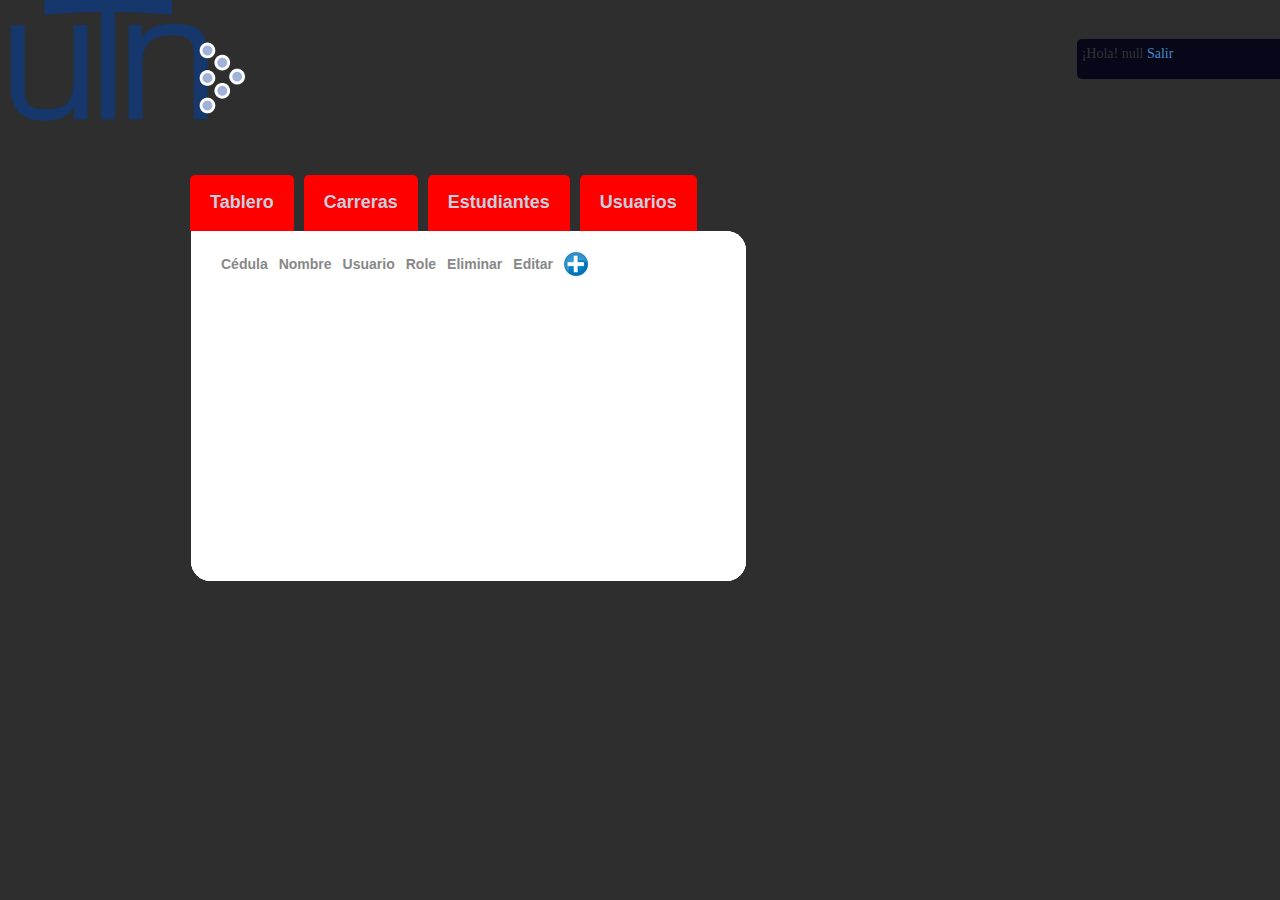
<file: SEGUNDO PROYECTO/PreLiMiNaReS/Proyecto2 v.1/index.html>
<!doctype html>
	<html lang="es">
	<head>
		<meta charset="UTF-8">
		<title>�Bienvenido!</title>
		<link rel="stylesheet" type="text/css" href="css/bootstrap.css" />
		<script type="text/javascript" src="js/app.js"></script>
		<script src="js/jquery-1.11.1.min.js"> </script>
	</head>
	<body>
		<div class="row">
			<div class="col-xs-10 col-sm-10 col-md-10 col-lg-10">
				<img src="LogoUTN.png">
			</div>
			<div class="col-xs-2 col-sm-2 col-md-2 col-lg-2 msj"> </div>
		</div>
		<div class="row">
			<div id="tab-box" class="col-md-12">
				<div id="tab-1" class="tab">
					<span><a href="#tab-1">Tablero</a></span>
					<span id="tablero">
					</span>
				</div>
				<div id="tab-2" class="tab">
					<span><a href="#tab-2">Carreras</a></span>
					<span id ="carreras"></span>
				</div>
				<div id="tab-3" class="tab">
					<span><a href="#tab-3">Estudiantes</a></span>
					<span id="estudiantes">
					</span>
				</div>
				<div id="tab-4" class="tab">
					<span><a href="#tab-4">Usuarios</a></span>
					<span id="usuarios">
					</span>
				</div>
			</div>
		</div>
		<script type="text/javascript">
			prepareBinding();
		</script>
	</body>
	</html>
</file>
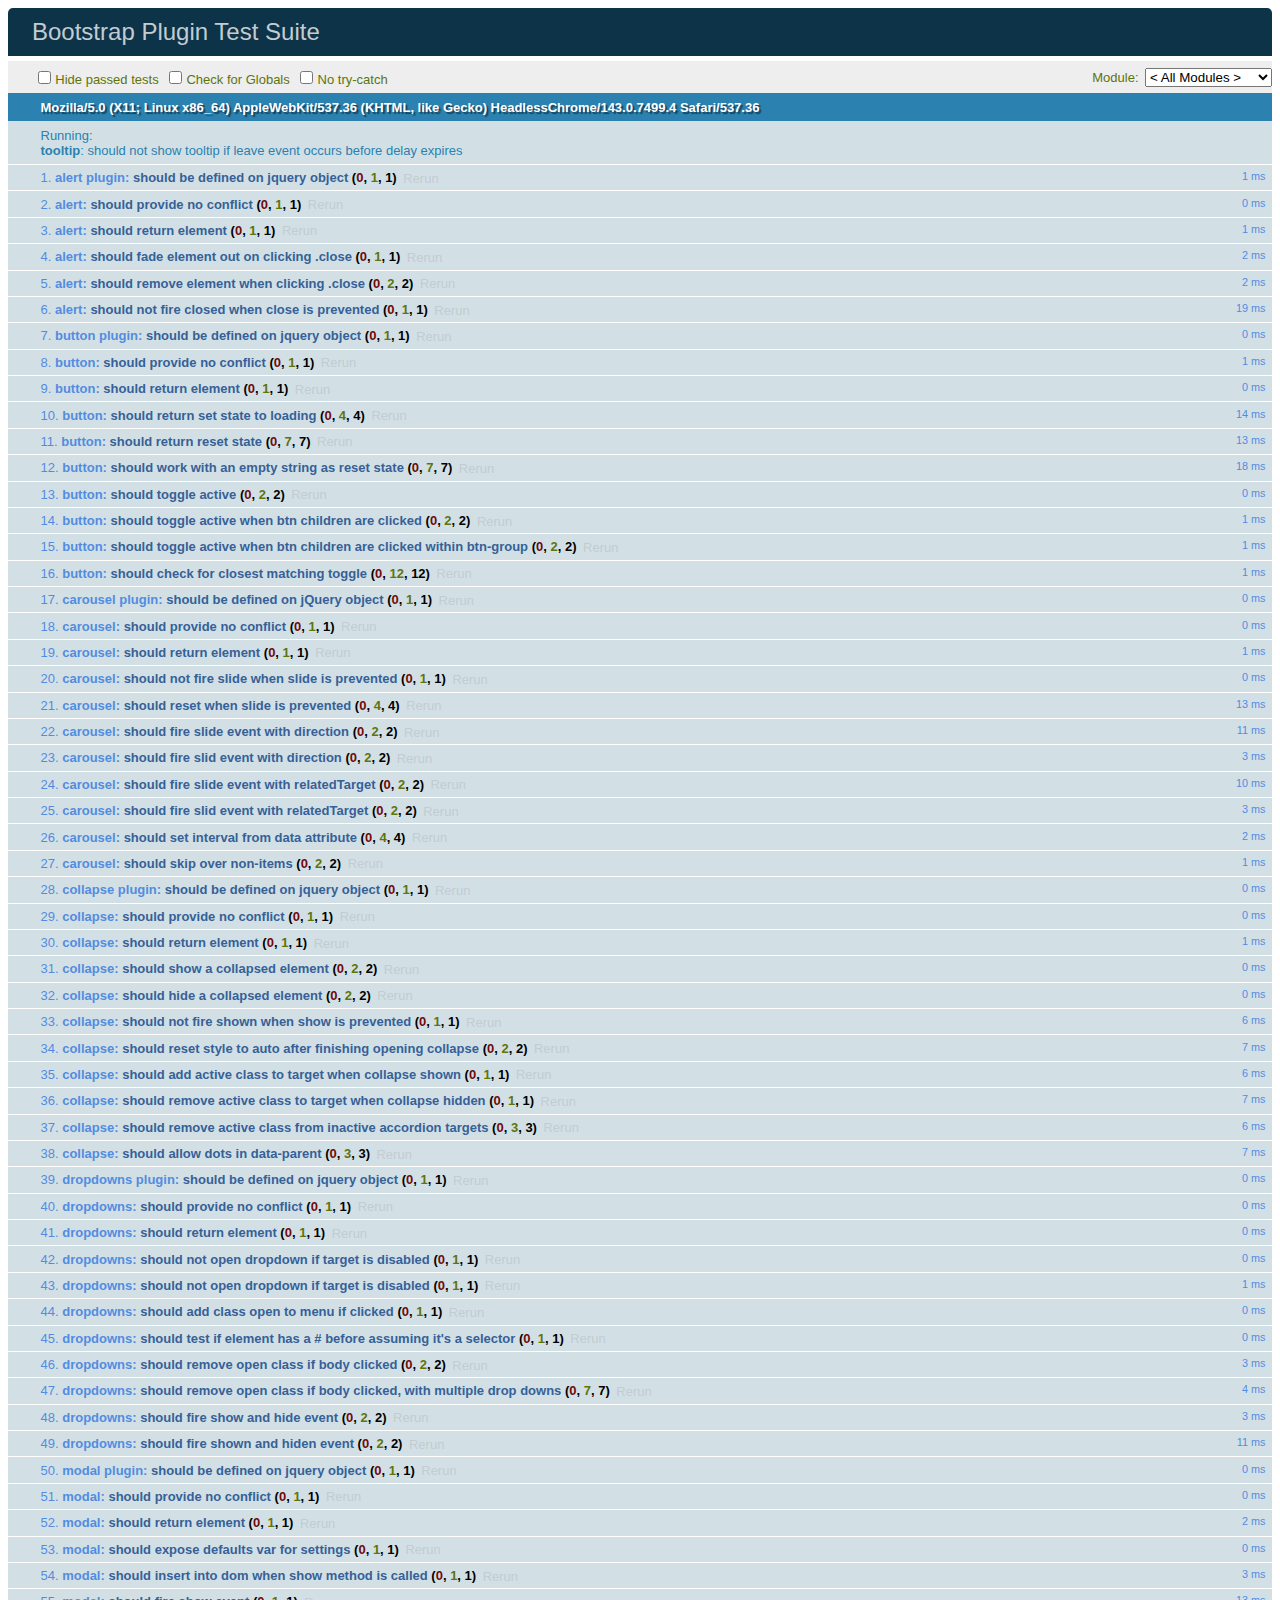
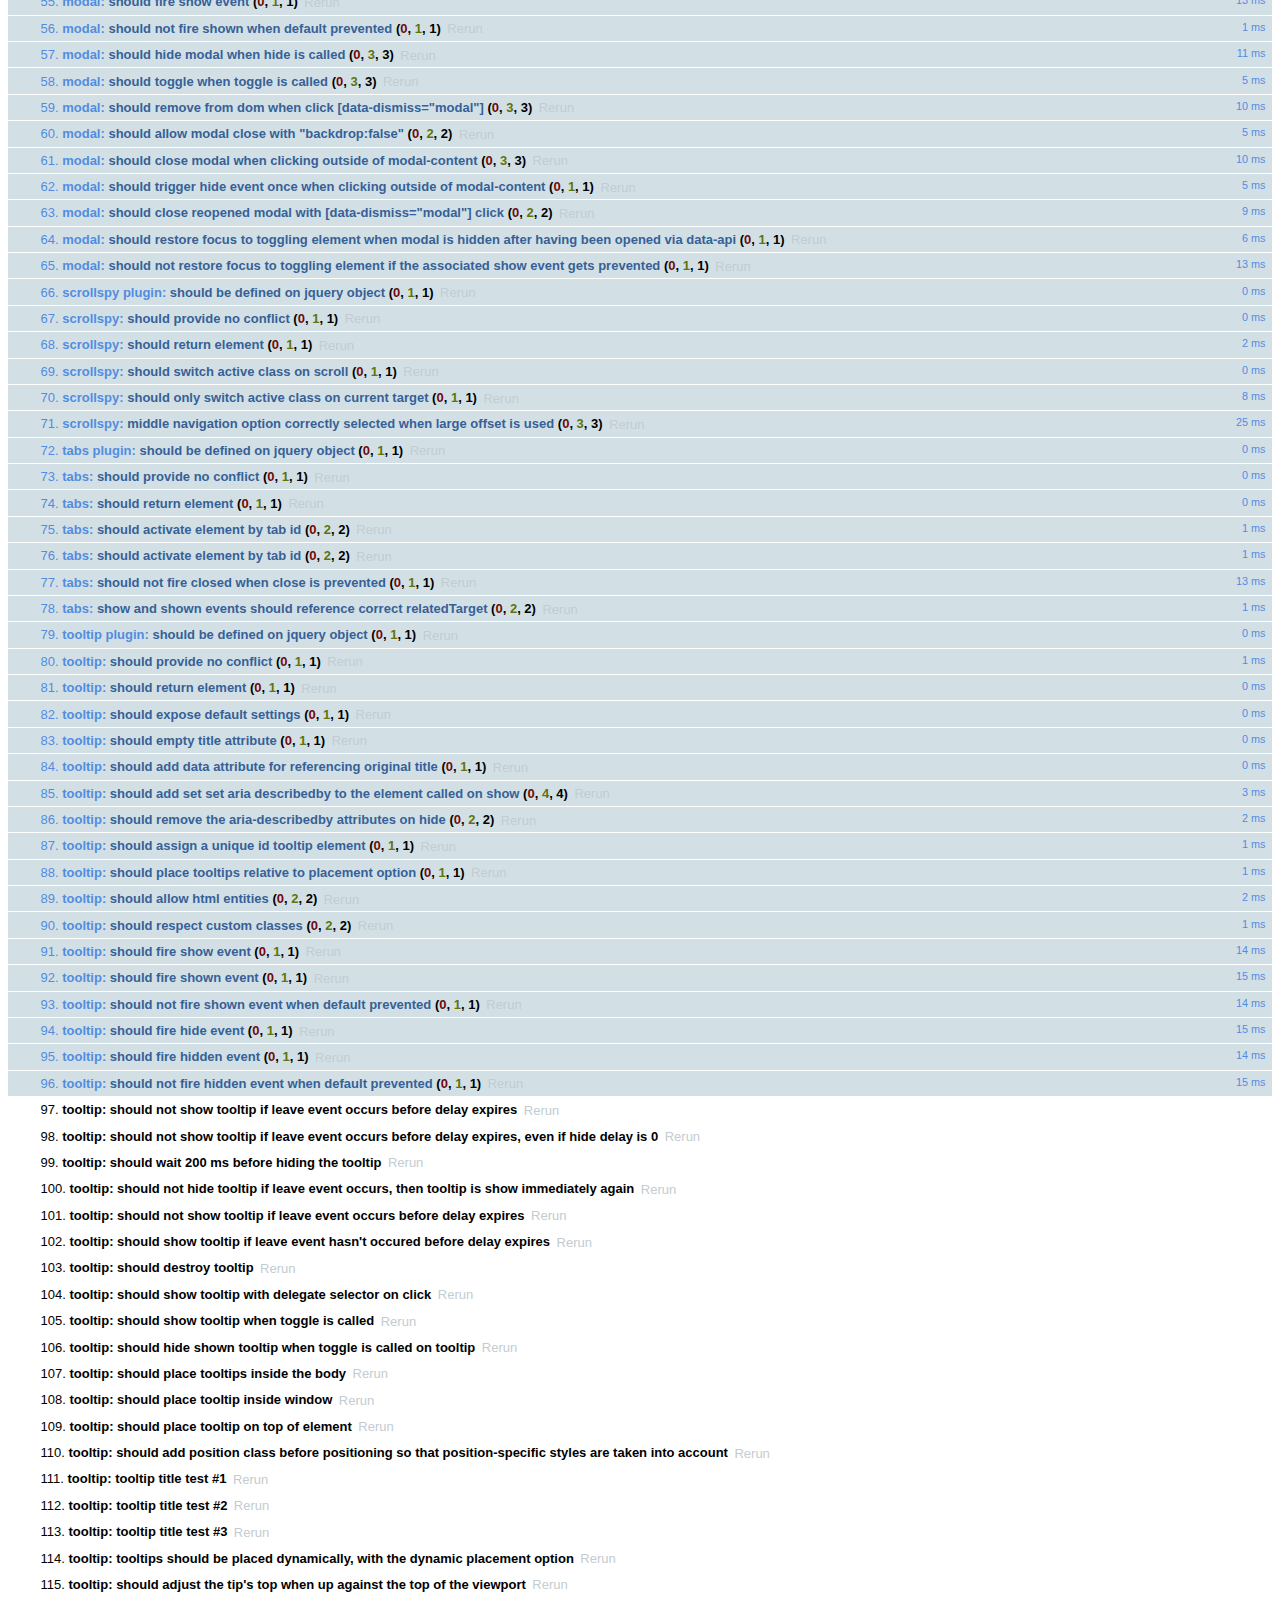
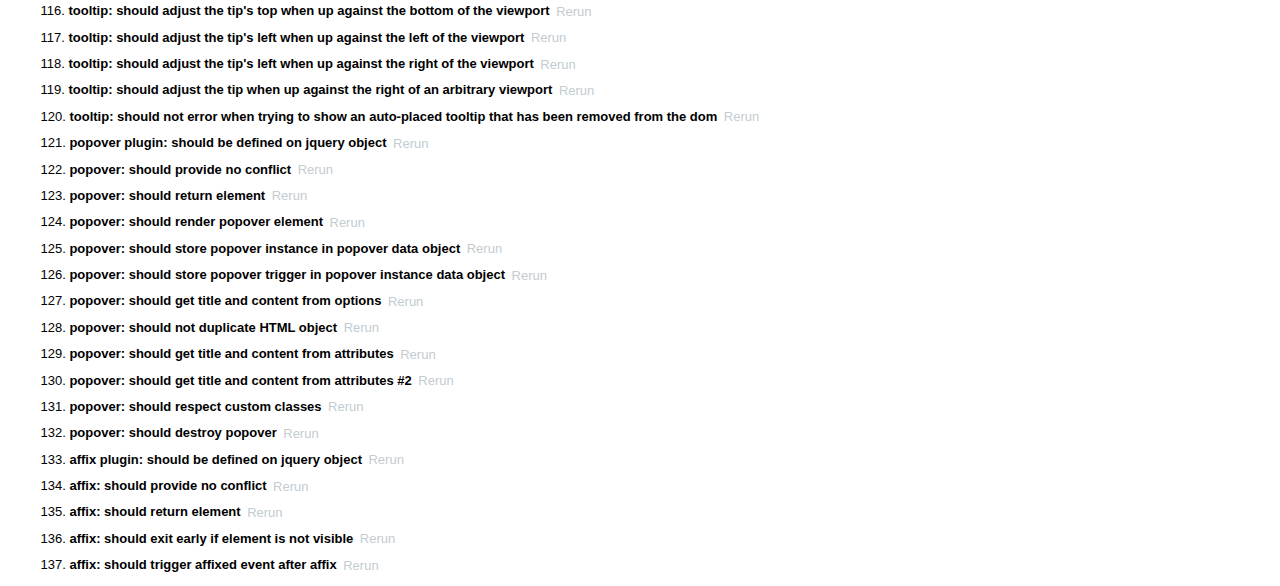
<file: SEGUNDO PROYECTO/IIPROYECTO/2ProyectoPrograWeb/bootstrap-3.2.0/js/tests/index.html>
<!DOCTYPE html>
<html>
  <head>
    <meta charset="utf-8">
    <title>Bootstrap Plugin Test Suite</title>

    <!-- jQuery -->
    <script src="vendor/jquery.min.js"></script>

    <!-- QUnit -->
    <link rel="stylesheet" href="vendor/qunit.css" media="screen">
    <script src="vendor/qunit.js"></script>
    <script>
      // See https://github.com/axemclion/grunt-saucelabs#test-result-details-with-qunit
      var log = []
      QUnit.done = function (test_results) {
        var tests = log.map(function (details) {
          return {
            name: details.name,
            result: details.result,
            expected: details.expected,
            actual: details.actual,
            source: details.source
          }
        })
        test_results.tests = tests

        // Delaying results a bit because in real-world scenario you won't get them immediately
        setTimeout(function () {
          window.global_test_results = test_results
        }, 2000)
      }

      QUnit.testStart(function (testDetails) {
        QUnit.log = function (details) {
          if (!details.result) {
            details.name = testDetails.name
            log.push(details)
          }
        }
      })
    </script>

    <!-- Plugin sources -->
    <script>$.support.transition = false</script>
    <script src="../../js/alert.js"></script>
    <script src="../../js/button.js"></script>
    <script src="../../js/carousel.js"></script>
    <script src="../../js/collapse.js"></script>
    <script src="../../js/dropdown.js"></script>
    <script src="../../js/modal.js"></script>
    <script src="../../js/scrollspy.js"></script>
    <script src="../../js/tab.js"></script>
    <script src="../../js/tooltip.js"></script>
    <script src="../../js/popover.js"></script>
    <script src="../../js/affix.js"></script>

    <!-- Unit tests -->
    <script src="unit/alert.js"></script>
    <script src="unit/button.js"></script>
    <script src="unit/carousel.js"></script>
    <script src="unit/collapse.js"></script>
    <script src="unit/dropdown.js"></script>
    <script src="unit/modal.js"></script>
    <script src="unit/scrollspy.js"></script>
    <script src="unit/tab.js"></script>
    <script src="unit/tooltip.js"></script>
    <script src="unit/popover.js"></script>
    <script src="unit/affix.js"></script>

  </head>
  <body>
    <div>
      <div id="qunit"></div>
      <div id="qunit-fixture"></div>
    </div>
  </body>
</html>
</file>
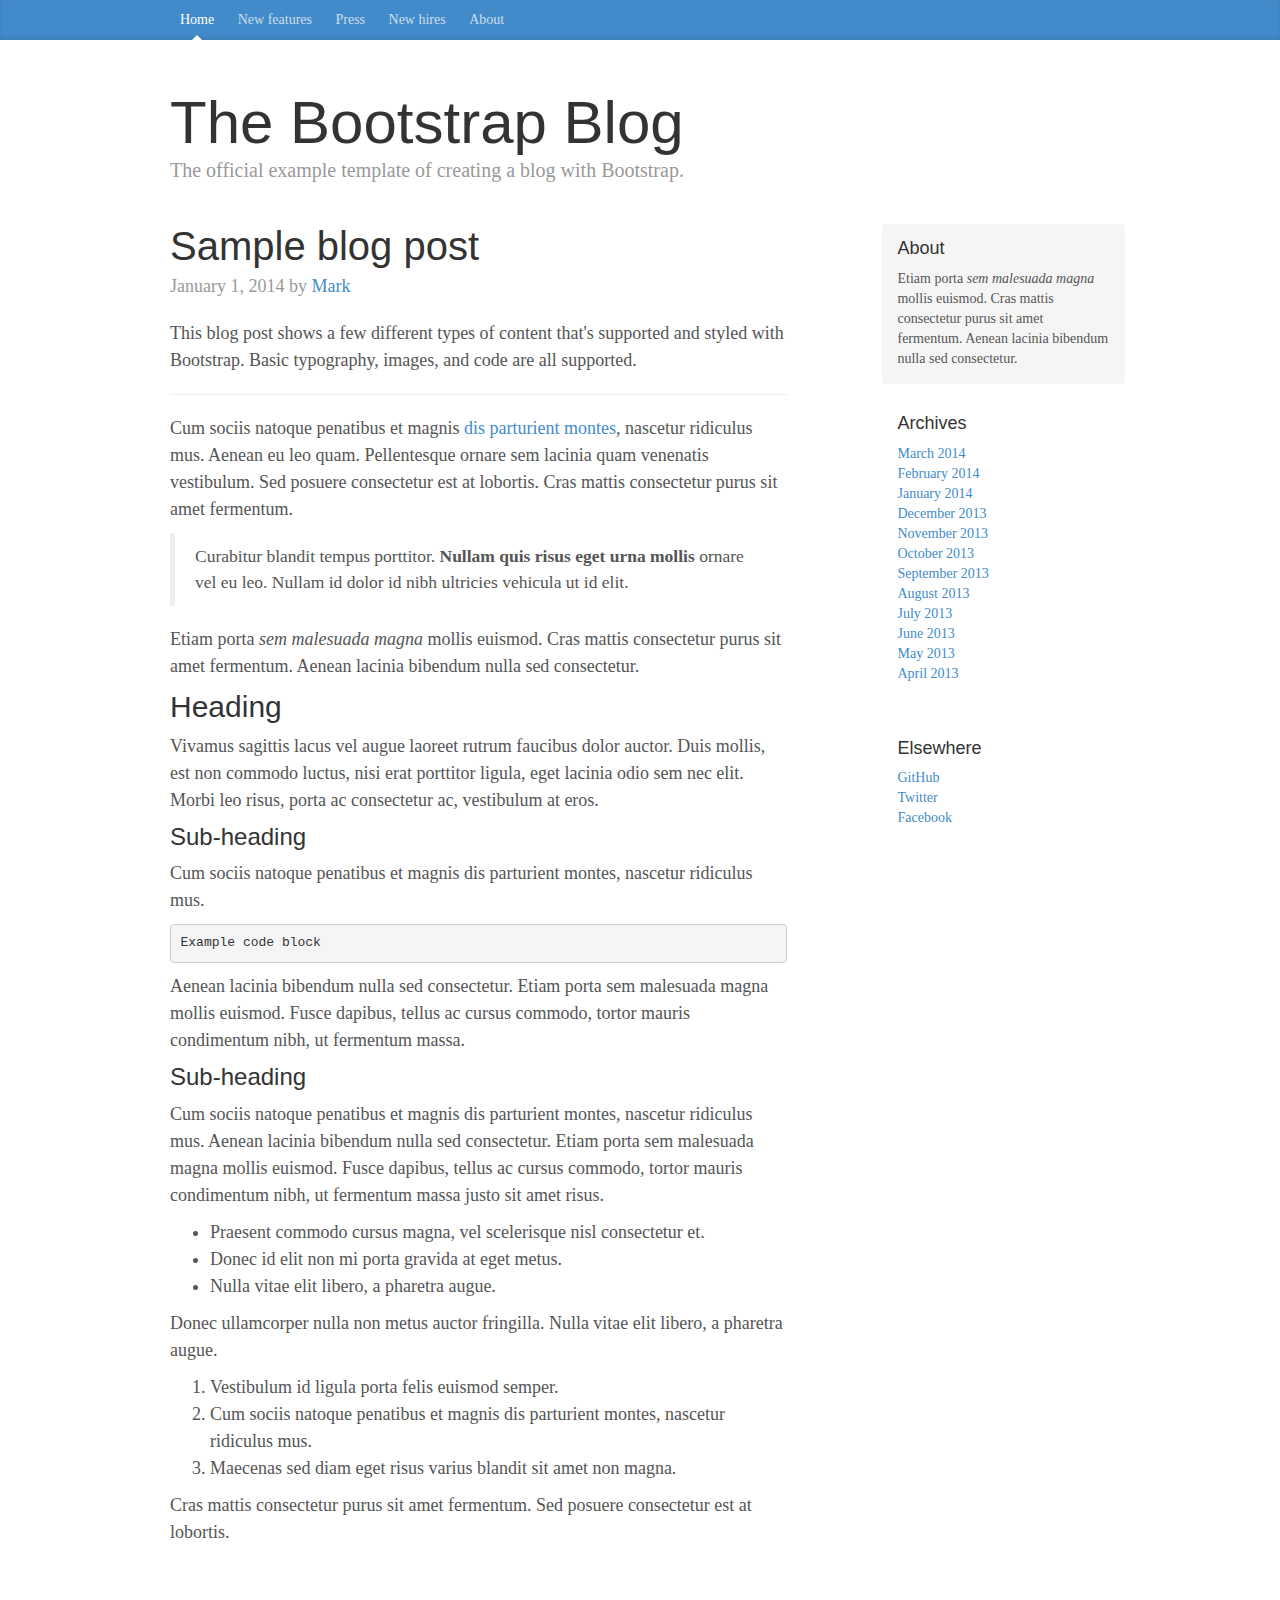
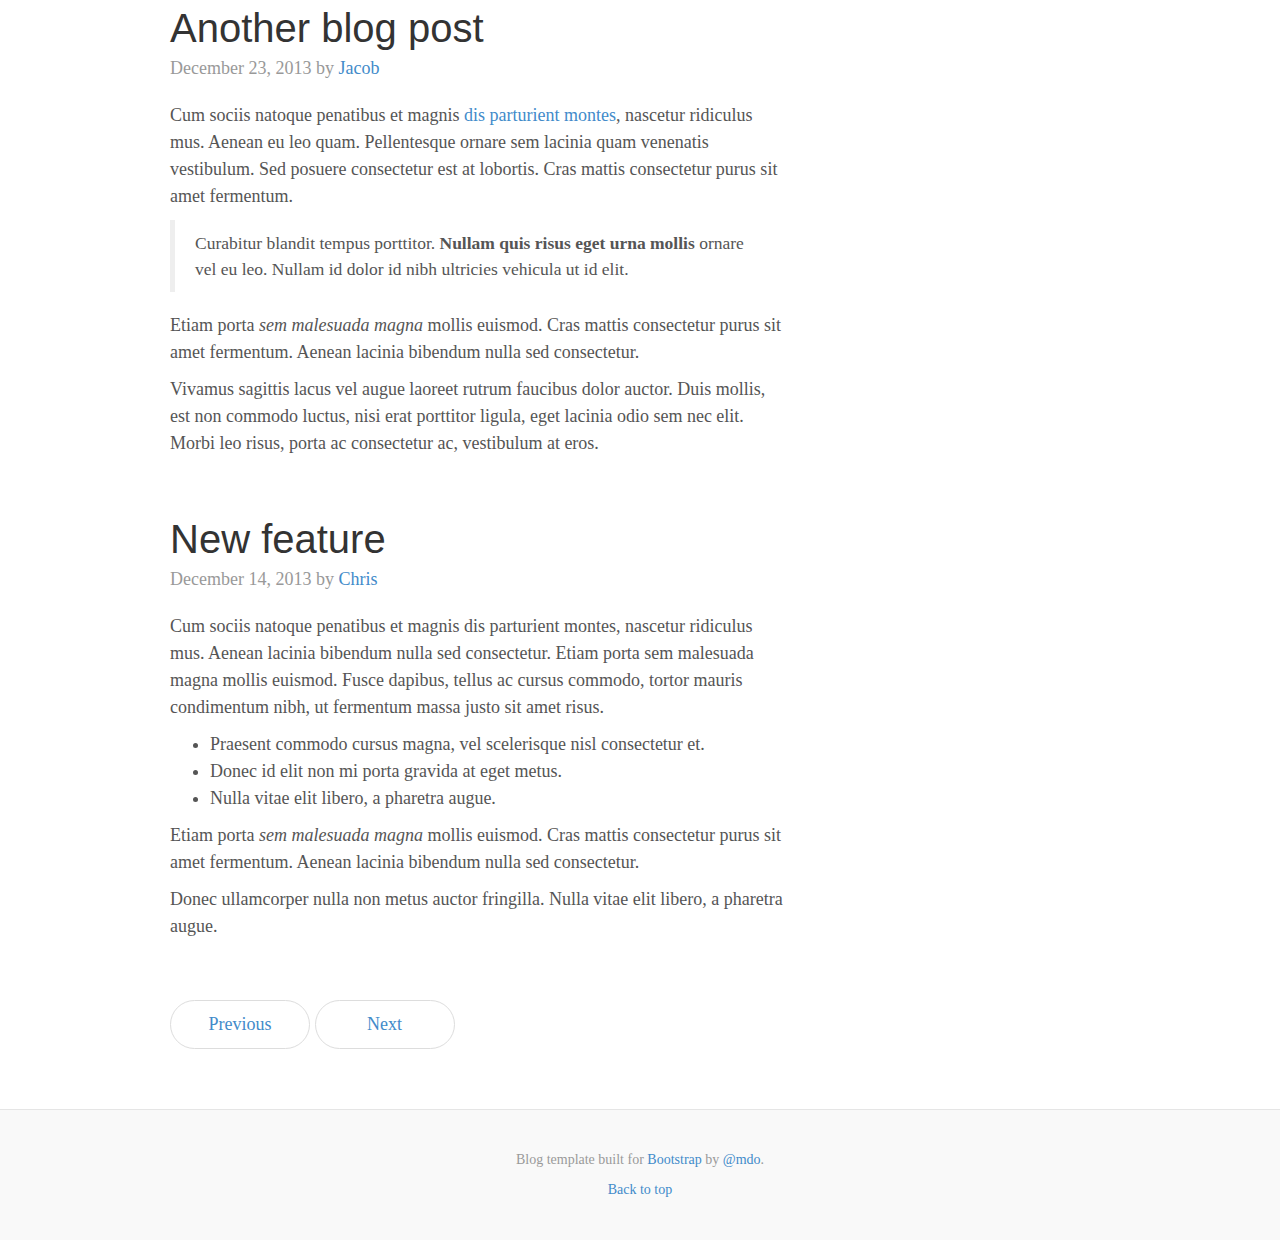
<file: SEGUNDO PROYECTO/IIPROYECTO/2ProyectoPrograWeb/bootstrap-3.2.0/docs/examples/blog/index.html>
<!DOCTYPE html>
<html lang="en">
  <head>
    <meta charset="utf-8">
    <meta http-equiv="X-UA-Compatible" content="IE=edge">
    <meta name="viewport" content="width=device-width, initial-scale=1">
    <meta name="description" content="">
    <meta name="author" content="">
    <link rel="icon" href="../../favicon.ico">

    <title>Blog Template for Bootstrap</title>

    <!-- Bootstrap core CSS -->
    <link href="../../dist/css/bootstrap.min.css" rel="stylesheet">

    <!-- Custom styles for this template -->
    <link href="blog.css" rel="stylesheet">

    <!-- Just for debugging purposes. Don't actually copy these 2 lines! -->
    <!--[if lt IE 9]><script src="../../assets/js/ie8-responsive-file-warning.js"></script><![endif]-->
    <script src="../../assets/js/ie-emulation-modes-warning.js"></script>

    <!-- IE10 viewport hack for Surface/desktop Windows 8 bug -->
    <script src="../../assets/js/ie10-viewport-bug-workaround.js"></script>

    <!-- HTML5 shim and Respond.js IE8 support of HTML5 elements and media queries -->
    <!--[if lt IE 9]>
      <script src="https://oss.maxcdn.com/html5shiv/3.7.2/html5shiv.min.js"></script>
      <script src="https://oss.maxcdn.com/respond/1.4.2/respond.min.js"></script>
    <![endif]-->
  </head>

  <body>

    <div class="blog-masthead">
      <div class="container">
        <nav class="blog-nav">
          <a class="blog-nav-item active" href="#">Home</a>
          <a class="blog-nav-item" href="#">New features</a>
          <a class="blog-nav-item" href="#">Press</a>
          <a class="blog-nav-item" href="#">New hires</a>
          <a class="blog-nav-item" href="#">About</a>
        </nav>
      </div>
    </div>

    <div class="container">

      <div class="blog-header">
        <h1 class="blog-title">The Bootstrap Blog</h1>
        <p class="lead blog-description">The official example template of creating a blog with Bootstrap.</p>
      </div>

      <div class="row">

        <div class="col-sm-8 blog-main">

          <div class="blog-post">
            <h2 class="blog-post-title">Sample blog post</h2>
            <p class="blog-post-meta">January 1, 2014 by <a href="#">Mark</a></p>

            <p>This blog post shows a few different types of content that's supported and styled with Bootstrap. Basic typography, images, and code are all supported.</p>
            <hr>
            <p>Cum sociis natoque penatibus et magnis <a href="#">dis parturient montes</a>, nascetur ridiculus mus. Aenean eu leo quam. Pellentesque ornare sem lacinia quam venenatis vestibulum. Sed posuere consectetur est at lobortis. Cras mattis consectetur purus sit amet fermentum.</p>
            <blockquote>
              <p>Curabitur blandit tempus porttitor. <strong>Nullam quis risus eget urna mollis</strong> ornare vel eu leo. Nullam id dolor id nibh ultricies vehicula ut id elit.</p>
            </blockquote>
            <p>Etiam porta <em>sem malesuada magna</em> mollis euismod. Cras mattis consectetur purus sit amet fermentum. Aenean lacinia bibendum nulla sed consectetur.</p>
            <h2>Heading</h2>
            <p>Vivamus sagittis lacus vel augue laoreet rutrum faucibus dolor auctor. Duis mollis, est non commodo luctus, nisi erat porttitor ligula, eget lacinia odio sem nec elit. Morbi leo risus, porta ac consectetur ac, vestibulum at eros.</p>
            <h3>Sub-heading</h3>
            <p>Cum sociis natoque penatibus et magnis dis parturient montes, nascetur ridiculus mus.</p>
            <pre><code>Example code block</code></pre>
            <p>Aenean lacinia bibendum nulla sed consectetur. Etiam porta sem malesuada magna mollis euismod. Fusce dapibus, tellus ac cursus commodo, tortor mauris condimentum nibh, ut fermentum massa.</p>
            <h3>Sub-heading</h3>
            <p>Cum sociis natoque penatibus et magnis dis parturient montes, nascetur ridiculus mus. Aenean lacinia bibendum nulla sed consectetur. Etiam porta sem malesuada magna mollis euismod. Fusce dapibus, tellus ac cursus commodo, tortor mauris condimentum nibh, ut fermentum massa justo sit amet risus.</p>
            <ul>
              <li>Praesent commodo cursus magna, vel scelerisque nisl consectetur et.</li>
              <li>Donec id elit non mi porta gravida at eget metus.</li>
              <li>Nulla vitae elit libero, a pharetra augue.</li>
            </ul>
            <p>Donec ullamcorper nulla non metus auctor fringilla. Nulla vitae elit libero, a pharetra augue.</p>
            <ol>
              <li>Vestibulum id ligula porta felis euismod semper.</li>
              <li>Cum sociis natoque penatibus et magnis dis parturient montes, nascetur ridiculus mus.</li>
              <li>Maecenas sed diam eget risus varius blandit sit amet non magna.</li>
            </ol>
            <p>Cras mattis consectetur purus sit amet fermentum. Sed posuere consectetur est at lobortis.</p>
          </div><!-- /.blog-post -->

          <div class="blog-post">
            <h2 class="blog-post-title">Another blog post</h2>
            <p class="blog-post-meta">December 23, 2013 by <a href="#">Jacob</a></p>

            <p>Cum sociis natoque penatibus et magnis <a href="#">dis parturient montes</a>, nascetur ridiculus mus. Aenean eu leo quam. Pellentesque ornare sem lacinia quam venenatis vestibulum. Sed posuere consectetur est at lobortis. Cras mattis consectetur purus sit amet fermentum.</p>
            <blockquote>
              <p>Curabitur blandit tempus porttitor. <strong>Nullam quis risus eget urna mollis</strong> ornare vel eu leo. Nullam id dolor id nibh ultricies vehicula ut id elit.</p>
            </blockquote>
            <p>Etiam porta <em>sem malesuada magna</em> mollis euismod. Cras mattis consectetur purus sit amet fermentum. Aenean lacinia bibendum nulla sed consectetur.</p>
            <p>Vivamus sagittis lacus vel augue laoreet rutrum faucibus dolor auctor. Duis mollis, est non commodo luctus, nisi erat porttitor ligula, eget lacinia odio sem nec elit. Morbi leo risus, porta ac consectetur ac, vestibulum at eros.</p>
          </div><!-- /.blog-post -->

          <div class="blog-post">
            <h2 class="blog-post-title">New feature</h2>
            <p class="blog-post-meta">December 14, 2013 by <a href="#">Chris</a></p>

            <p>Cum sociis natoque penatibus et magnis dis parturient montes, nascetur ridiculus mus. Aenean lacinia bibendum nulla sed consectetur. Etiam porta sem malesuada magna mollis euismod. Fusce dapibus, tellus ac cursus commodo, tortor mauris condimentum nibh, ut fermentum massa justo sit amet risus.</p>
            <ul>
              <li>Praesent commodo cursus magna, vel scelerisque nisl consectetur et.</li>
              <li>Donec id elit non mi porta gravida at eget metus.</li>
              <li>Nulla vitae elit libero, a pharetra augue.</li>
            </ul>
            <p>Etiam porta <em>sem malesuada magna</em> mollis euismod. Cras mattis consectetur purus sit amet fermentum. Aenean lacinia bibendum nulla sed consectetur.</p>
            <p>Donec ullamcorper nulla non metus auctor fringilla. Nulla vitae elit libero, a pharetra augue.</p>
          </div><!-- /.blog-post -->

          <ul class="pager">
            <li><a href="#">Previous</a></li>
            <li><a href="#">Next</a></li>
          </ul>

        </div><!-- /.blog-main -->

        <div class="col-sm-3 col-sm-offset-1 blog-sidebar">
          <div class="sidebar-module sidebar-module-inset">
            <h4>About</h4>
            <p>Etiam porta <em>sem malesuada magna</em> mollis euismod. Cras mattis consectetur purus sit amet fermentum. Aenean lacinia bibendum nulla sed consectetur.</p>
          </div>
          <div class="sidebar-module">
            <h4>Archives</h4>
            <ol class="list-unstyled">
              <li><a href="#">March 2014</a></li>
              <li><a href="#">February 2014</a></li>
              <li><a href="#">January 2014</a></li>
              <li><a href="#">December 2013</a></li>
              <li><a href="#">November 2013</a></li>
              <li><a href="#">October 2013</a></li>
              <li><a href="#">September 2013</a></li>
              <li><a href="#">August 2013</a></li>
              <li><a href="#">July 2013</a></li>
              <li><a href="#">June 2013</a></li>
              <li><a href="#">May 2013</a></li>
              <li><a href="#">April 2013</a></li>
            </ol>
          </div>
          <div class="sidebar-module">
            <h4>Elsewhere</h4>
            <ol class="list-unstyled">
              <li><a href="#">GitHub</a></li>
              <li><a href="#">Twitter</a></li>
              <li><a href="#">Facebook</a></li>
            </ol>
          </div>
        </div><!-- /.blog-sidebar -->

      </div><!-- /.row -->

    </div><!-- /.container -->

    <div class="blog-footer">
      <p>Blog template built for <a href="http://getbootstrap.com">Bootstrap</a> by <a href="https://twitter.com/mdo">@mdo</a>.</p>
      <p>
        <a href="#">Back to top</a>
      </p>
    </div>


    <!-- Bootstrap core JavaScript
    ================================================== -->
    <!-- Placed at the end of the document so the pages load faster -->
    <script src="https://ajax.googleapis.com/ajax/libs/jquery/1.11.1/jquery.min.js"></script>
    <script src="../../dist/js/bootstrap.min.js"></script>
    <script src="../../assets/js/docs.min.js"></script>
  </body>
</html>
</file>
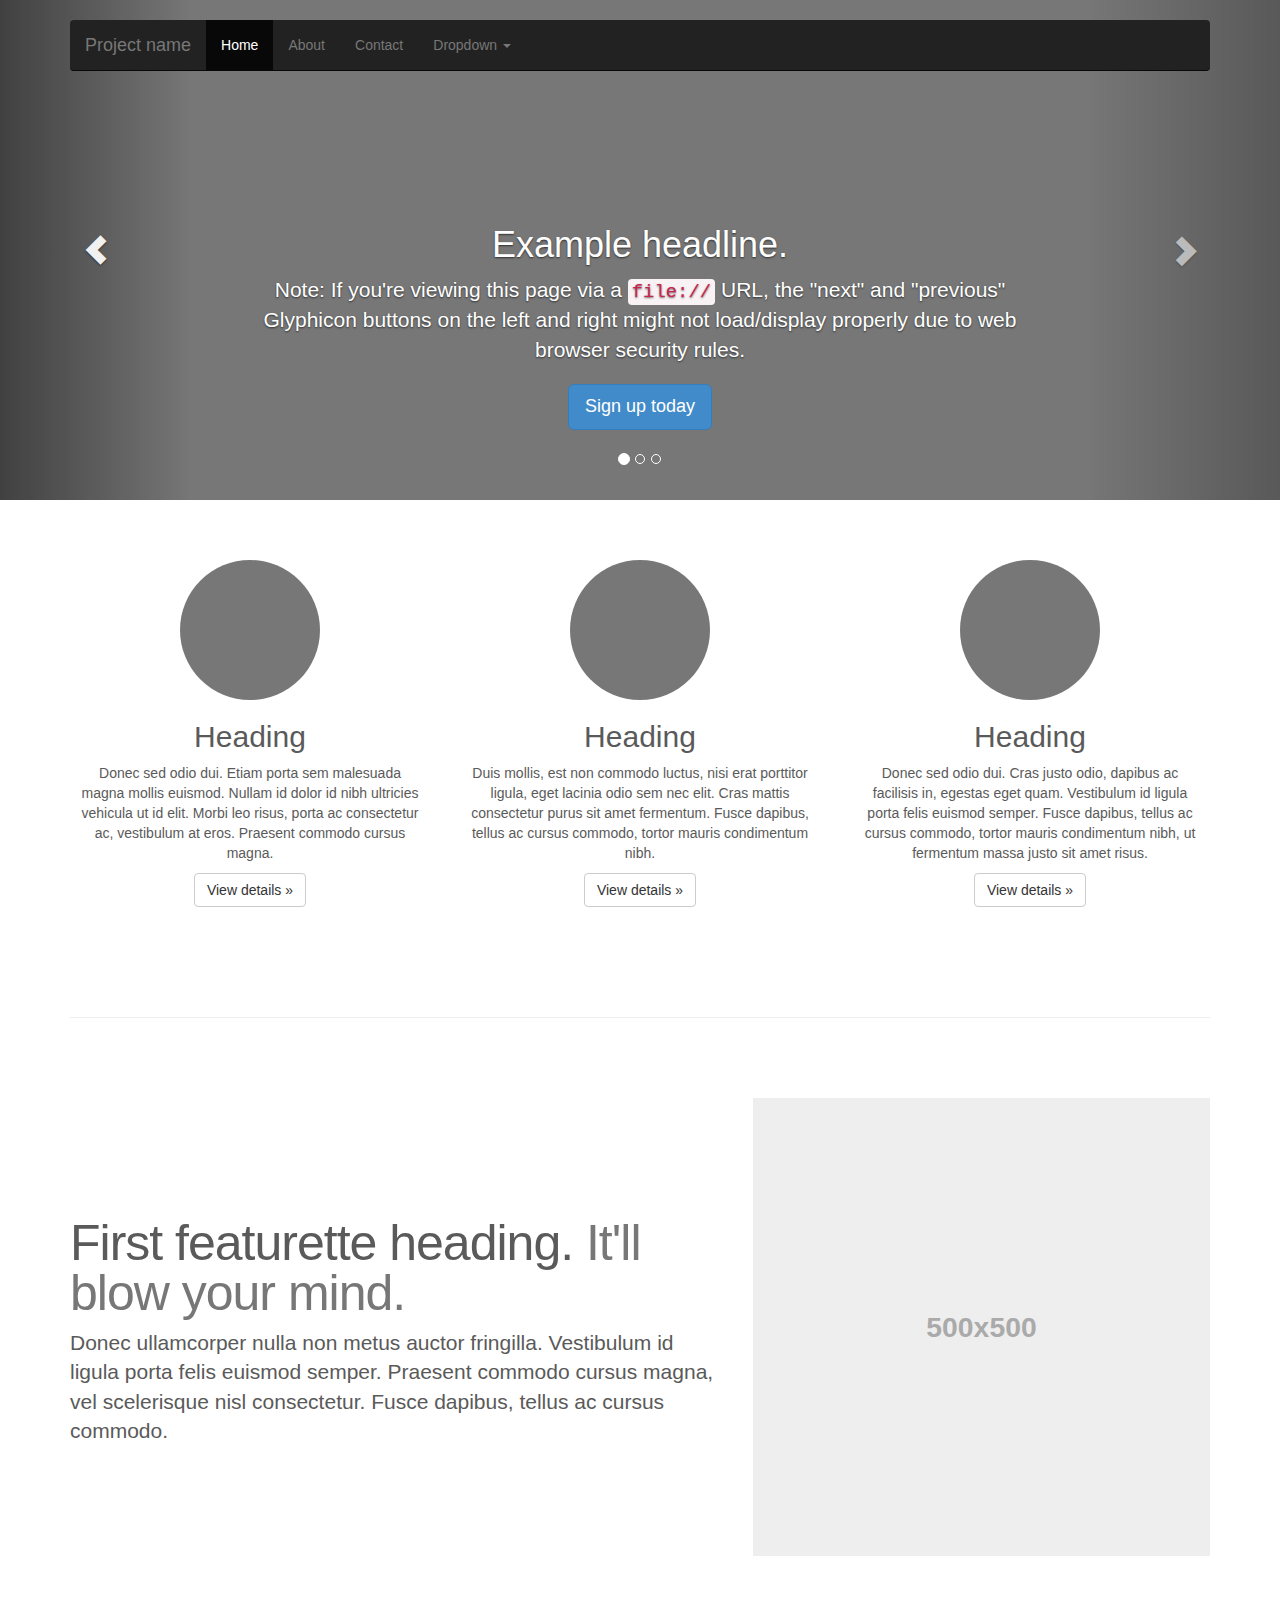
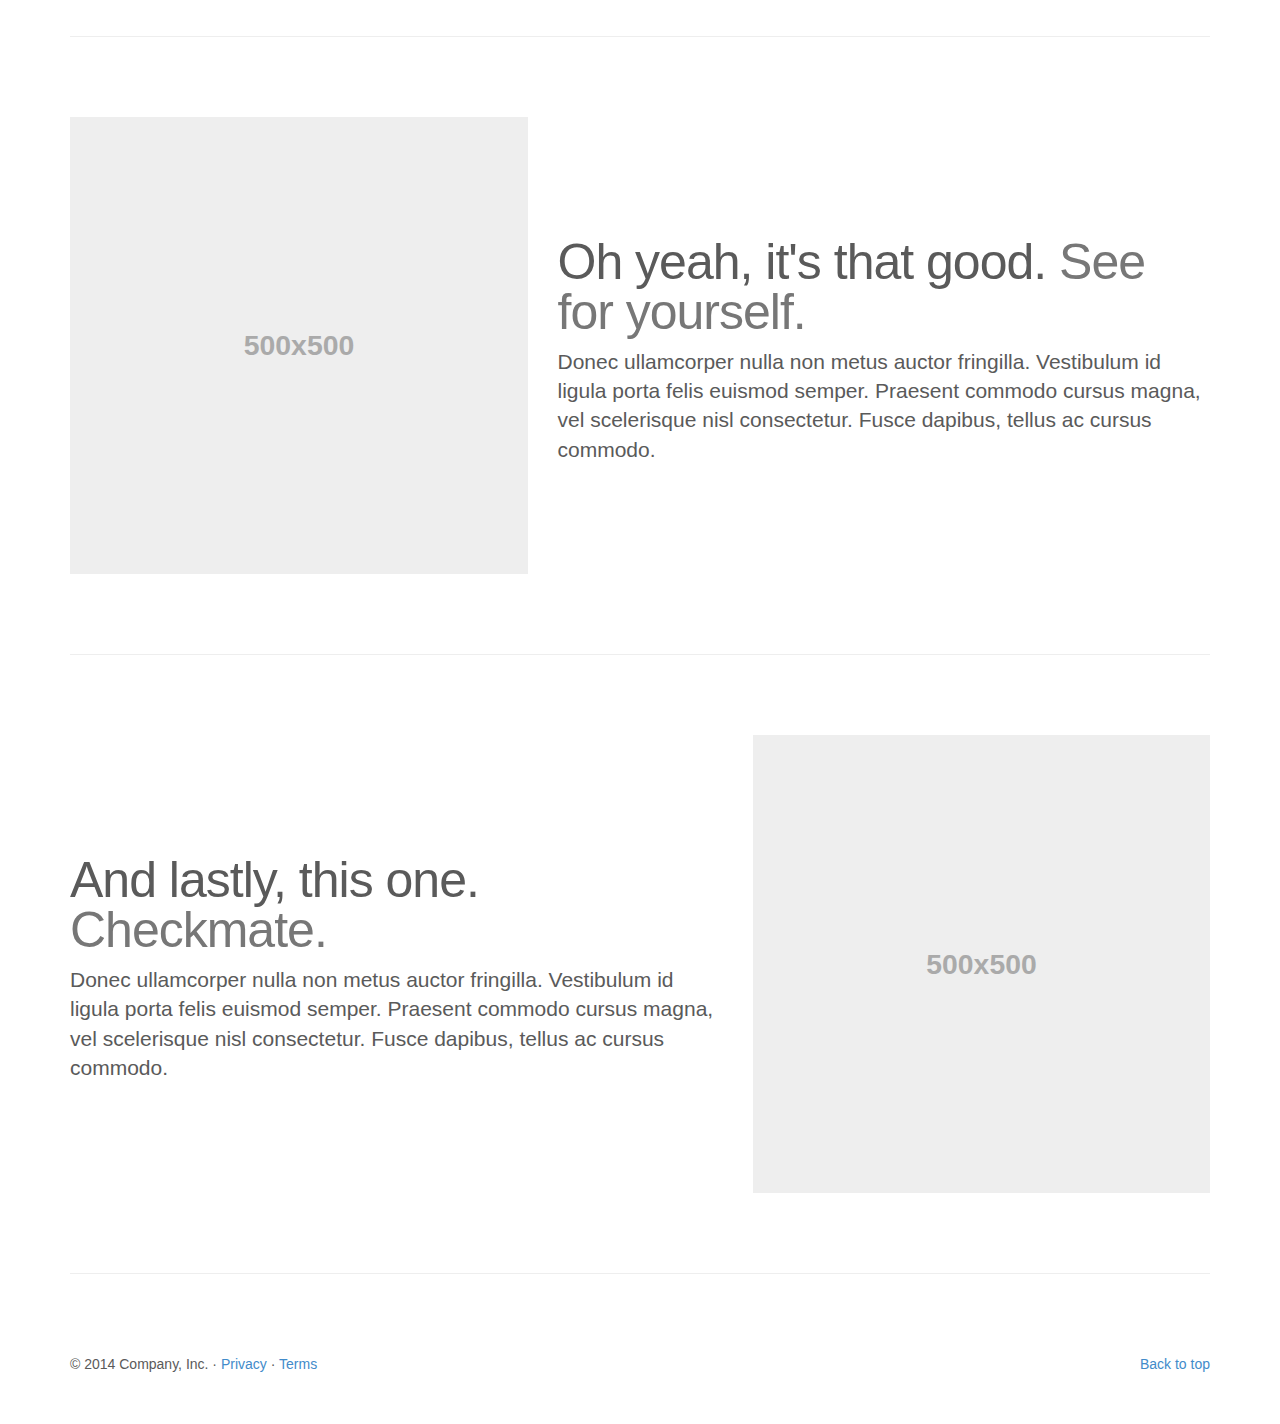
<file: SEGUNDO PROYECTO/IIPROYECTO/2ProyectoPrograWeb/bootstrap-3.2.0/docs/examples/carousel/index.html>
<!DOCTYPE html>
<html lang="en">
  <head>
    <meta charset="utf-8">
    <meta http-equiv="X-UA-Compatible" content="IE=edge">
    <meta name="viewport" content="width=device-width, initial-scale=1">
    <meta name="description" content="">
    <meta name="author" content="">
    <link rel="icon" href="../../favicon.ico">

    <title>Carousel Template for Bootstrap</title>

    <!-- Bootstrap core CSS -->
    <link href="../../dist/css/bootstrap.min.css" rel="stylesheet">

    <!-- Just for debugging purposes. Don't actually copy these 2 lines! -->
    <!--[if lt IE 9]><script src="../../assets/js/ie8-responsive-file-warning.js"></script><![endif]-->
    <script src="../../assets/js/ie-emulation-modes-warning.js"></script>

    <!-- IE10 viewport hack for Surface/desktop Windows 8 bug -->
    <script src="../../assets/js/ie10-viewport-bug-workaround.js"></script>

    <!-- HTML5 shim and Respond.js IE8 support of HTML5 elements and media queries -->
    <!--[if lt IE 9]>
      <script src="https://oss.maxcdn.com/html5shiv/3.7.2/html5shiv.min.js"></script>
      <script src="https://oss.maxcdn.com/respond/1.4.2/respond.min.js"></script>
    <![endif]-->

    <!-- Custom styles for this template -->
    <link href="carousel.css" rel="stylesheet">
  </head>
<!-- NAVBAR
================================================== -->
  <body>
    <div class="navbar-wrapper">
      <div class="container">

        <div class="navbar navbar-inverse navbar-static-top" role="navigation">
          <div class="container">
            <div class="navbar-header">
              <button type="button" class="navbar-toggle" data-toggle="collapse" data-target=".navbar-collapse">
                <span class="sr-only">Toggle navigation</span>
                <span class="icon-bar"></span>
                <span class="icon-bar"></span>
                <span class="icon-bar"></span>
              </button>
              <a class="navbar-brand" href="#">Project name</a>
            </div>
            <div class="navbar-collapse collapse">
              <ul class="nav navbar-nav">
                <li class="active"><a href="#">Home</a></li>
                <li><a href="#about">About</a></li>
                <li><a href="#contact">Contact</a></li>
                <li class="dropdown">
                  <a href="#" class="dropdown-toggle" data-toggle="dropdown">Dropdown <span class="caret"></span></a>
                  <ul class="dropdown-menu" role="menu">
                    <li><a href="#">Action</a></li>
                    <li><a href="#">Another action</a></li>
                    <li><a href="#">Something else here</a></li>
                    <li class="divider"></li>
                    <li class="dropdown-header">Nav header</li>
                    <li><a href="#">Separated link</a></li>
                    <li><a href="#">One more separated link</a></li>
                  </ul>
                </li>
              </ul>
            </div>
          </div>
        </div>

      </div>
    </div>


    <!-- Carousel
    ================================================== -->
    <div id="myCarousel" class="carousel slide" data-ride="carousel">
      <!-- Indicators -->
      <ol class="carousel-indicators">
        <li data-target="#myCarousel" data-slide-to="0" class="active"></li>
        <li data-target="#myCarousel" data-slide-to="1"></li>
        <li data-target="#myCarousel" data-slide-to="2"></li>
      </ol>
      <div class="carousel-inner">
        <div class="item active">
          <img src="[data-uri]" alt="First slide">
          <div class="container">
            <div class="carousel-caption">
              <h1>Example headline.</h1>
              <p>Note: If you're viewing this page via a <code>file://</code> URL, the "next" and "previous" Glyphicon buttons on the left and right might not load/display properly due to web browser security rules.</p>
              <p><a class="btn btn-lg btn-primary" href="#" role="button">Sign up today</a></p>
            </div>
          </div>
        </div>
        <div class="item">
          <img src="[data-uri]" alt="Second slide">
          <div class="container">
            <div class="carousel-caption">
              <h1>Another example headline.</h1>
              <p>Cras justo odio, dapibus ac facilisis in, egestas eget quam. Donec id elit non mi porta gravida at eget metus. Nullam id dolor id nibh ultricies vehicula ut id elit.</p>
              <p><a class="btn btn-lg btn-primary" href="#" role="button">Learn more</a></p>
            </div>
          </div>
        </div>
        <div class="item">
          <img src="[data-uri]" alt="Third slide">
          <div class="container">
            <div class="carousel-caption">
              <h1>One more for good measure.</h1>
              <p>Cras justo odio, dapibus ac facilisis in, egestas eget quam. Donec id elit non mi porta gravida at eget metus. Nullam id dolor id nibh ultricies vehicula ut id elit.</p>
              <p><a class="btn btn-lg btn-primary" href="#" role="button">Browse gallery</a></p>
            </div>
          </div>
        </div>
      </div>
      <a class="left carousel-control" href="#myCarousel" role="button" data-slide="prev"><span class="glyphicon glyphicon-chevron-left"></span></a>
      <a class="right carousel-control" href="#myCarousel" role="button" data-slide="next"><span class="glyphicon glyphicon-chevron-right"></span></a>
    </div><!-- /.carousel -->



    <!-- Marketing messaging and featurettes
    ================================================== -->
    <!-- Wrap the rest of the page in another container to center all the content. -->

    <div class="container marketing">

      <!-- Three columns of text below the carousel -->
      <div class="row">
        <div class="col-lg-4">
          <img class="img-circle" src="[data-uri]" alt="Generic placeholder image" style="width: 140px; height: 140px;">
          <h2>Heading</h2>
          <p>Donec sed odio dui. Etiam porta sem malesuada magna mollis euismod. Nullam id dolor id nibh ultricies vehicula ut id elit. Morbi leo risus, porta ac consectetur ac, vestibulum at eros. Praesent commodo cursus magna.</p>
          <p><a class="btn btn-default" href="#" role="button">View details &raquo;</a></p>
        </div><!-- /.col-lg-4 -->
        <div class="col-lg-4">
          <img class="img-circle" src="[data-uri]" alt="Generic placeholder image" style="width: 140px; height: 140px;">
          <h2>Heading</h2>
          <p>Duis mollis, est non commodo luctus, nisi erat porttitor ligula, eget lacinia odio sem nec elit. Cras mattis consectetur purus sit amet fermentum. Fusce dapibus, tellus ac cursus commodo, tortor mauris condimentum nibh.</p>
          <p><a class="btn btn-default" href="#" role="button">View details &raquo;</a></p>
        </div><!-- /.col-lg-4 -->
        <div class="col-lg-4">
          <img class="img-circle" src="[data-uri]" alt="Generic placeholder image" style="width: 140px; height: 140px;">
          <h2>Heading</h2>
          <p>Donec sed odio dui. Cras justo odio, dapibus ac facilisis in, egestas eget quam. Vestibulum id ligula porta felis euismod semper. Fusce dapibus, tellus ac cursus commodo, tortor mauris condimentum nibh, ut fermentum massa justo sit amet risus.</p>
          <p><a class="btn btn-default" href="#" role="button">View details &raquo;</a></p>
        </div><!-- /.col-lg-4 -->
      </div><!-- /.row -->


      <!-- START THE FEATURETTES -->

      <hr class="featurette-divider">

      <div class="row featurette">
        <div class="col-md-7">
          <h2 class="featurette-heading">First featurette heading. <span class="text-muted">It'll blow your mind.</span></h2>
          <p class="lead">Donec ullamcorper nulla non metus auctor fringilla. Vestibulum id ligula porta felis euismod semper. Praesent commodo cursus magna, vel scelerisque nisl consectetur. Fusce dapibus, tellus ac cursus commodo.</p>
        </div>
        <div class="col-md-5">
          <img class="featurette-image img-responsive" data-src="holder.js/500x500/auto" alt="Generic placeholder image">
        </div>
      </div>

      <hr class="featurette-divider">

      <div class="row featurette">
        <div class="col-md-5">
          <img class="featurette-image img-responsive" data-src="holder.js/500x500/auto" alt="Generic placeholder image">
        </div>
        <div class="col-md-7">
          <h2 class="featurette-heading">Oh yeah, it's that good. <span class="text-muted">See for yourself.</span></h2>
          <p class="lead">Donec ullamcorper nulla non metus auctor fringilla. Vestibulum id ligula porta felis euismod semper. Praesent commodo cursus magna, vel scelerisque nisl consectetur. Fusce dapibus, tellus ac cursus commodo.</p>
        </div>
      </div>

      <hr class="featurette-divider">

      <div class="row featurette">
        <div class="col-md-7">
          <h2 class="featurette-heading">And lastly, this one. <span class="text-muted">Checkmate.</span></h2>
          <p class="lead">Donec ullamcorper nulla non metus auctor fringilla. Vestibulum id ligula porta felis euismod semper. Praesent commodo cursus magna, vel scelerisque nisl consectetur. Fusce dapibus, tellus ac cursus commodo.</p>
        </div>
        <div class="col-md-5">
          <img class="featurette-image img-responsive" data-src="holder.js/500x500/auto" alt="Generic placeholder image">
        </div>
      </div>

      <hr class="featurette-divider">

      <!-- /END THE FEATURETTES -->


      <!-- FOOTER -->
      <footer>
        <p class="pull-right"><a href="#">Back to top</a></p>
        <p>&copy; 2014 Company, Inc. &middot; <a href="#">Privacy</a> &middot; <a href="#">Terms</a></p>
      </footer>

    </div><!-- /.container -->


    <!-- Bootstrap core JavaScript
    ================================================== -->
    <!-- Placed at the end of the document so the pages load faster -->
    <script src="https://ajax.googleapis.com/ajax/libs/jquery/1.11.1/jquery.min.js"></script>
    <script src="../../dist/js/bootstrap.min.js"></script>
    <script src="../../assets/js/docs.min.js"></script>
  </body>
</html>
</file>
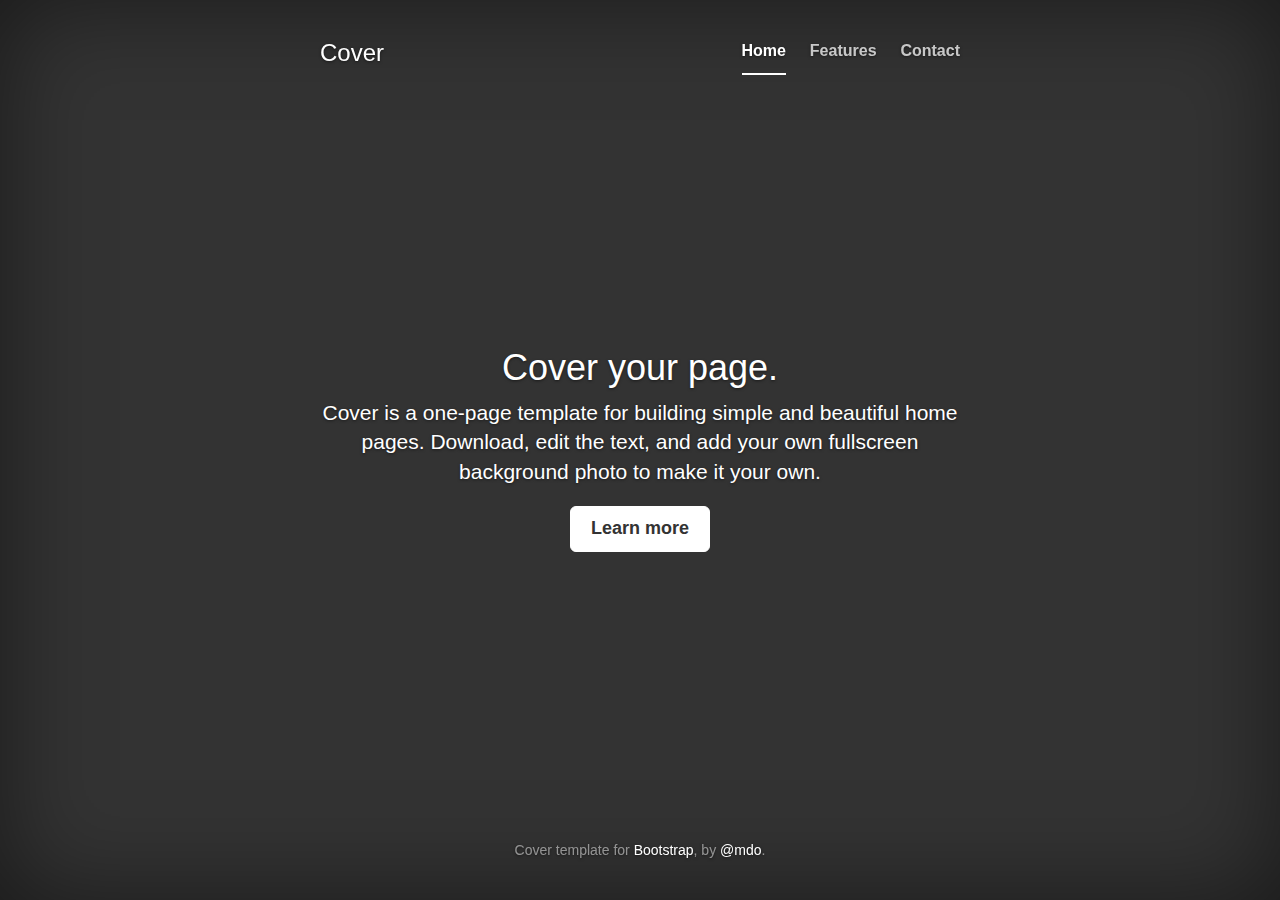
<file: SEGUNDO PROYECTO/IIPROYECTO/2ProyectoPrograWeb/bootstrap-3.2.0/docs/examples/cover/index.html>
<!DOCTYPE html>
<html lang="en">
  <head>
    <meta charset="utf-8">
    <meta http-equiv="X-UA-Compatible" content="IE=edge">
    <meta name="viewport" content="width=device-width, initial-scale=1">
    <meta name="description" content="">
    <meta name="author" content="">
    <link rel="icon" href="../../favicon.ico">

    <title>Cover Template for Bootstrap</title>

    <!-- Bootstrap core CSS -->
    <link href="../../dist/css/bootstrap.min.css" rel="stylesheet">

    <!-- Custom styles for this template -->
    <link href="cover.css" rel="stylesheet">

    <!-- Just for debugging purposes. Don't actually copy these 2 lines! -->
    <!--[if lt IE 9]><script src="../../assets/js/ie8-responsive-file-warning.js"></script><![endif]-->
    <script src="../../assets/js/ie-emulation-modes-warning.js"></script>

    <!-- IE10 viewport hack for Surface/desktop Windows 8 bug -->
    <script src="../../assets/js/ie10-viewport-bug-workaround.js"></script>

    <!-- HTML5 shim and Respond.js IE8 support of HTML5 elements and media queries -->
    <!--[if lt IE 9]>
      <script src="https://oss.maxcdn.com/html5shiv/3.7.2/html5shiv.min.js"></script>
      <script src="https://oss.maxcdn.com/respond/1.4.2/respond.min.js"></script>
    <![endif]-->
  </head>

  <body>

    <div class="site-wrapper">

      <div class="site-wrapper-inner">

        <div class="cover-container">

          <div class="masthead clearfix">
            <div class="inner">
              <h3 class="masthead-brand">Cover</h3>
              <ul class="nav masthead-nav">
                <li class="active"><a href="#">Home</a></li>
                <li><a href="#">Features</a></li>
                <li><a href="#">Contact</a></li>
              </ul>
            </div>
          </div>

          <div class="inner cover">
            <h1 class="cover-heading">Cover your page.</h1>
            <p class="lead">Cover is a one-page template for building simple and beautiful home pages. Download, edit the text, and add your own fullscreen background photo to make it your own.</p>
            <p class="lead">
              <a href="#" class="btn btn-lg btn-default">Learn more</a>
            </p>
          </div>

          <div class="mastfoot">
            <div class="inner">
              <p>Cover template for <a href="http://getbootstrap.com">Bootstrap</a>, by <a href="https://twitter.com/mdo">@mdo</a>.</p>
            </div>
          </div>

        </div>

      </div>

    </div>

    <!-- Bootstrap core JavaScript
    ================================================== -->
    <!-- Placed at the end of the document so the pages load faster -->
    <script src="https://ajax.googleapis.com/ajax/libs/jquery/1.11.1/jquery.min.js"></script>
    <script src="../../dist/js/bootstrap.min.js"></script>
    <script src="../../assets/js/docs.min.js"></script>
  </body>
</html>
</file>
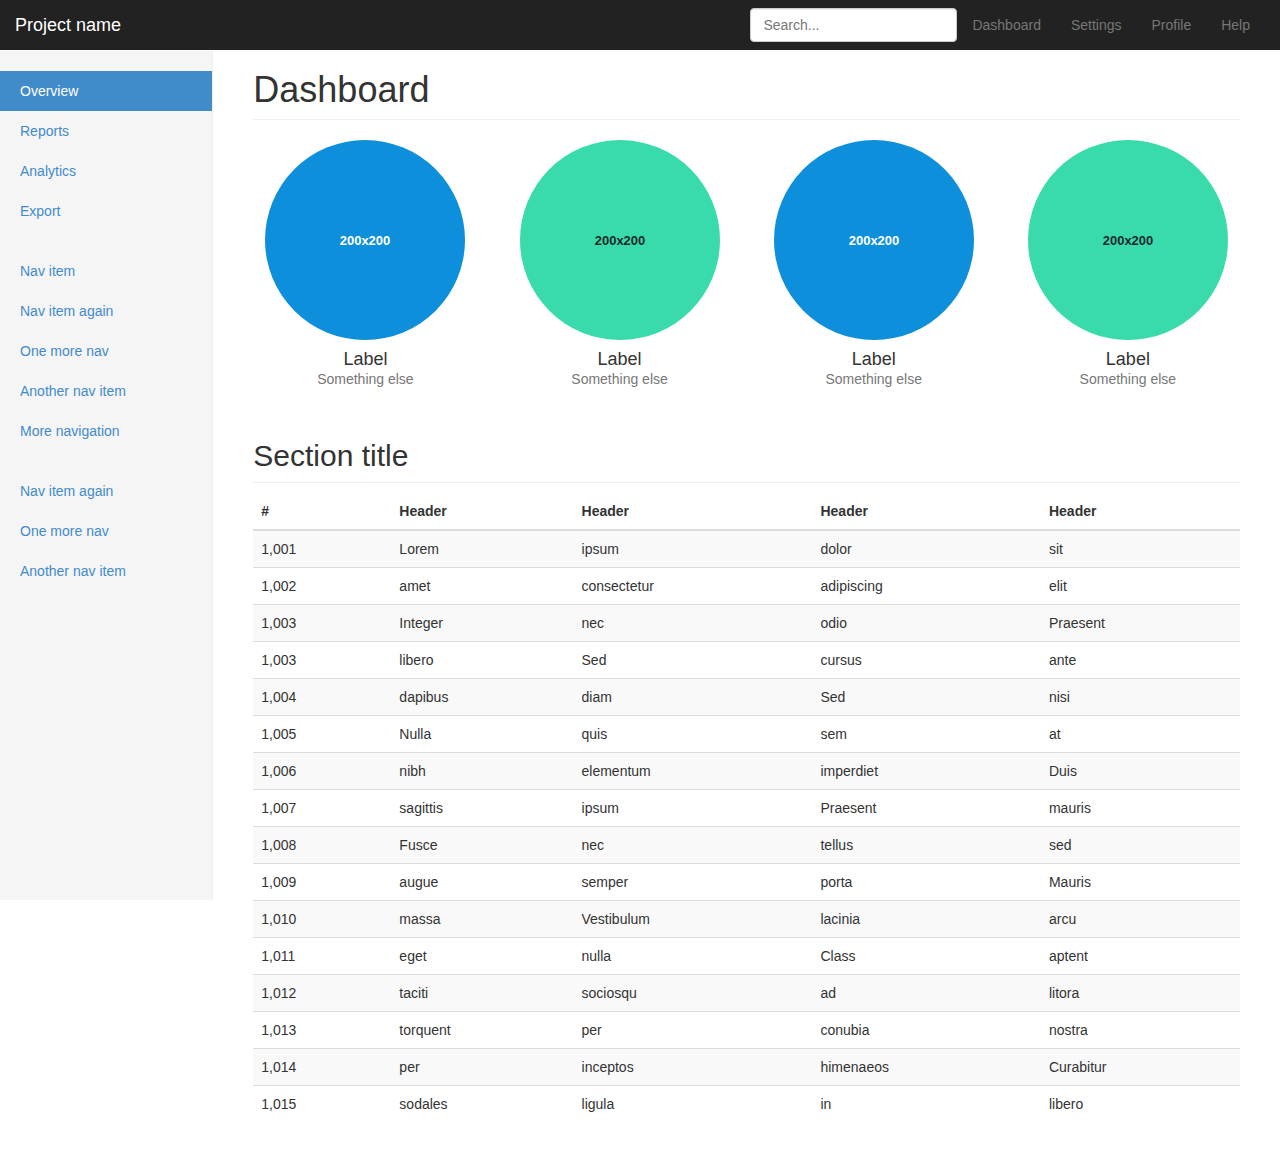
<file: SEGUNDO PROYECTO/IIPROYECTO/2ProyectoPrograWeb/bootstrap-3.2.0/docs/examples/dashboard/index.html>
<!DOCTYPE html>
<html lang="en">
  <head>
    <meta charset="utf-8">
    <meta http-equiv="X-UA-Compatible" content="IE=edge">
    <meta name="viewport" content="width=device-width, initial-scale=1">
    <meta name="description" content="">
    <meta name="author" content="">
    <link rel="icon" href="../../favicon.ico">

    <title>Dashboard Template for Bootstrap</title>

    <!-- Bootstrap core CSS -->
    <link href="../../dist/css/bootstrap.min.css" rel="stylesheet">

    <!-- Custom styles for this template -->
    <link href="dashboard.css" rel="stylesheet">

    <!-- Just for debugging purposes. Don't actually copy these 2 lines! -->
    <!--[if lt IE 9]><script src="../../assets/js/ie8-responsive-file-warning.js"></script><![endif]-->
    <script src="../../assets/js/ie-emulation-modes-warning.js"></script>

    <!-- IE10 viewport hack for Surface/desktop Windows 8 bug -->
    <script src="../../assets/js/ie10-viewport-bug-workaround.js"></script>

    <!-- HTML5 shim and Respond.js IE8 support of HTML5 elements and media queries -->
    <!--[if lt IE 9]>
      <script src="https://oss.maxcdn.com/html5shiv/3.7.2/html5shiv.min.js"></script>
      <script src="https://oss.maxcdn.com/respond/1.4.2/respond.min.js"></script>
    <![endif]-->
  </head>

  <body>

    <div class="navbar navbar-inverse navbar-fixed-top" role="navigation">
      <div class="container-fluid">
        <div class="navbar-header">
          <button type="button" class="navbar-toggle" data-toggle="collapse" data-target=".navbar-collapse">
            <span class="sr-only">Toggle navigation</span>
            <span class="icon-bar"></span>
            <span class="icon-bar"></span>
            <span class="icon-bar"></span>
          </button>
          <a class="navbar-brand" href="#">Project name</a>
        </div>
        <div class="navbar-collapse collapse">
          <ul class="nav navbar-nav navbar-right">
            <li><a href="#">Dashboard</a></li>
            <li><a href="#">Settings</a></li>
            <li><a href="#">Profile</a></li>
            <li><a href="#">Help</a></li>
          </ul>
          <form class="navbar-form navbar-right">
            <input type="text" class="form-control" placeholder="Search...">
          </form>
        </div>
      </div>
    </div>

    <div class="container-fluid">
      <div class="row">
        <div class="col-sm-3 col-md-2 sidebar">
          <ul class="nav nav-sidebar">
            <li class="active"><a href="#">Overview</a></li>
            <li><a href="#">Reports</a></li>
            <li><a href="#">Analytics</a></li>
            <li><a href="#">Export</a></li>
          </ul>
          <ul class="nav nav-sidebar">
            <li><a href="">Nav item</a></li>
            <li><a href="">Nav item again</a></li>
            <li><a href="">One more nav</a></li>
            <li><a href="">Another nav item</a></li>
            <li><a href="">More navigation</a></li>
          </ul>
          <ul class="nav nav-sidebar">
            <li><a href="">Nav item again</a></li>
            <li><a href="">One more nav</a></li>
            <li><a href="">Another nav item</a></li>
          </ul>
        </div>
        <div class="col-sm-9 col-sm-offset-3 col-md-10 col-md-offset-2 main">
          <h1 class="page-header">Dashboard</h1>

          <div class="row placeholders">
            <div class="col-xs-6 col-sm-3 placeholder">
              <img data-src="holder.js/200x200/auto/sky" class="img-responsive" alt="Generic placeholder thumbnail">
              <h4>Label</h4>
              <span class="text-muted">Something else</span>
            </div>
            <div class="col-xs-6 col-sm-3 placeholder">
              <img data-src="holder.js/200x200/auto/vine" class="img-responsive" alt="Generic placeholder thumbnail">
              <h4>Label</h4>
              <span class="text-muted">Something else</span>
            </div>
            <div class="col-xs-6 col-sm-3 placeholder">
              <img data-src="holder.js/200x200/auto/sky" class="img-responsive" alt="Generic placeholder thumbnail">
              <h4>Label</h4>
              <span class="text-muted">Something else</span>
            </div>
            <div class="col-xs-6 col-sm-3 placeholder">
              <img data-src="holder.js/200x200/auto/vine" class="img-responsive" alt="Generic placeholder thumbnail">
              <h4>Label</h4>
              <span class="text-muted">Something else</span>
            </div>
          </div>

          <h2 class="sub-header">Section title</h2>
          <div class="table-responsive">
            <table class="table table-striped">
              <thead>
                <tr>
                  <th>#</th>
                  <th>Header</th>
                  <th>Header</th>
                  <th>Header</th>
                  <th>Header</th>
                </tr>
              </thead>
              <tbody>
                <tr>
                  <td>1,001</td>
                  <td>Lorem</td>
                  <td>ipsum</td>
                  <td>dolor</td>
                  <td>sit</td>
                </tr>
                <tr>
                  <td>1,002</td>
                  <td>amet</td>
                  <td>consectetur</td>
                  <td>adipiscing</td>
                  <td>elit</td>
                </tr>
                <tr>
                  <td>1,003</td>
                  <td>Integer</td>
                  <td>nec</td>
                  <td>odio</td>
                  <td>Praesent</td>
                </tr>
                <tr>
                  <td>1,003</td>
                  <td>libero</td>
                  <td>Sed</td>
                  <td>cursus</td>
                  <td>ante</td>
                </tr>
                <tr>
                  <td>1,004</td>
                  <td>dapibus</td>
                  <td>diam</td>
                  <td>Sed</td>
                  <td>nisi</td>
                </tr>
                <tr>
                  <td>1,005</td>
                  <td>Nulla</td>
                  <td>quis</td>
                  <td>sem</td>
                  <td>at</td>
                </tr>
                <tr>
                  <td>1,006</td>
                  <td>nibh</td>
                  <td>elementum</td>
                  <td>imperdiet</td>
                  <td>Duis</td>
                </tr>
                <tr>
                  <td>1,007</td>
                  <td>sagittis</td>
                  <td>ipsum</td>
                  <td>Praesent</td>
                  <td>mauris</td>
                </tr>
                <tr>
                  <td>1,008</td>
                  <td>Fusce</td>
                  <td>nec</td>
                  <td>tellus</td>
                  <td>sed</td>
                </tr>
                <tr>
                  <td>1,009</td>
                  <td>augue</td>
                  <td>semper</td>
                  <td>porta</td>
                  <td>Mauris</td>
                </tr>
                <tr>
                  <td>1,010</td>
                  <td>massa</td>
                  <td>Vestibulum</td>
                  <td>lacinia</td>
                  <td>arcu</td>
                </tr>
                <tr>
                  <td>1,011</td>
                  <td>eget</td>
                  <td>nulla</td>
                  <td>Class</td>
                  <td>aptent</td>
                </tr>
                <tr>
                  <td>1,012</td>
                  <td>taciti</td>
                  <td>sociosqu</td>
                  <td>ad</td>
                  <td>litora</td>
                </tr>
                <tr>
                  <td>1,013</td>
                  <td>torquent</td>
                  <td>per</td>
                  <td>conubia</td>
                  <td>nostra</td>
                </tr>
                <tr>
                  <td>1,014</td>
                  <td>per</td>
                  <td>inceptos</td>
                  <td>himenaeos</td>
                  <td>Curabitur</td>
                </tr>
                <tr>
                  <td>1,015</td>
                  <td>sodales</td>
                  <td>ligula</td>
                  <td>in</td>
                  <td>libero</td>
                </tr>
              </tbody>
            </table>
          </div>
        </div>
      </div>
    </div>

    <!-- Bootstrap core JavaScript
    ================================================== -->
    <!-- Placed at the end of the document so the pages load faster -->
    <script src="https://ajax.googleapis.com/ajax/libs/jquery/1.11.1/jquery.min.js"></script>
    <script src="../../dist/js/bootstrap.min.js"></script>
    <script src="../../assets/js/docs.min.js"></script>
  </body>
</html>
</file>
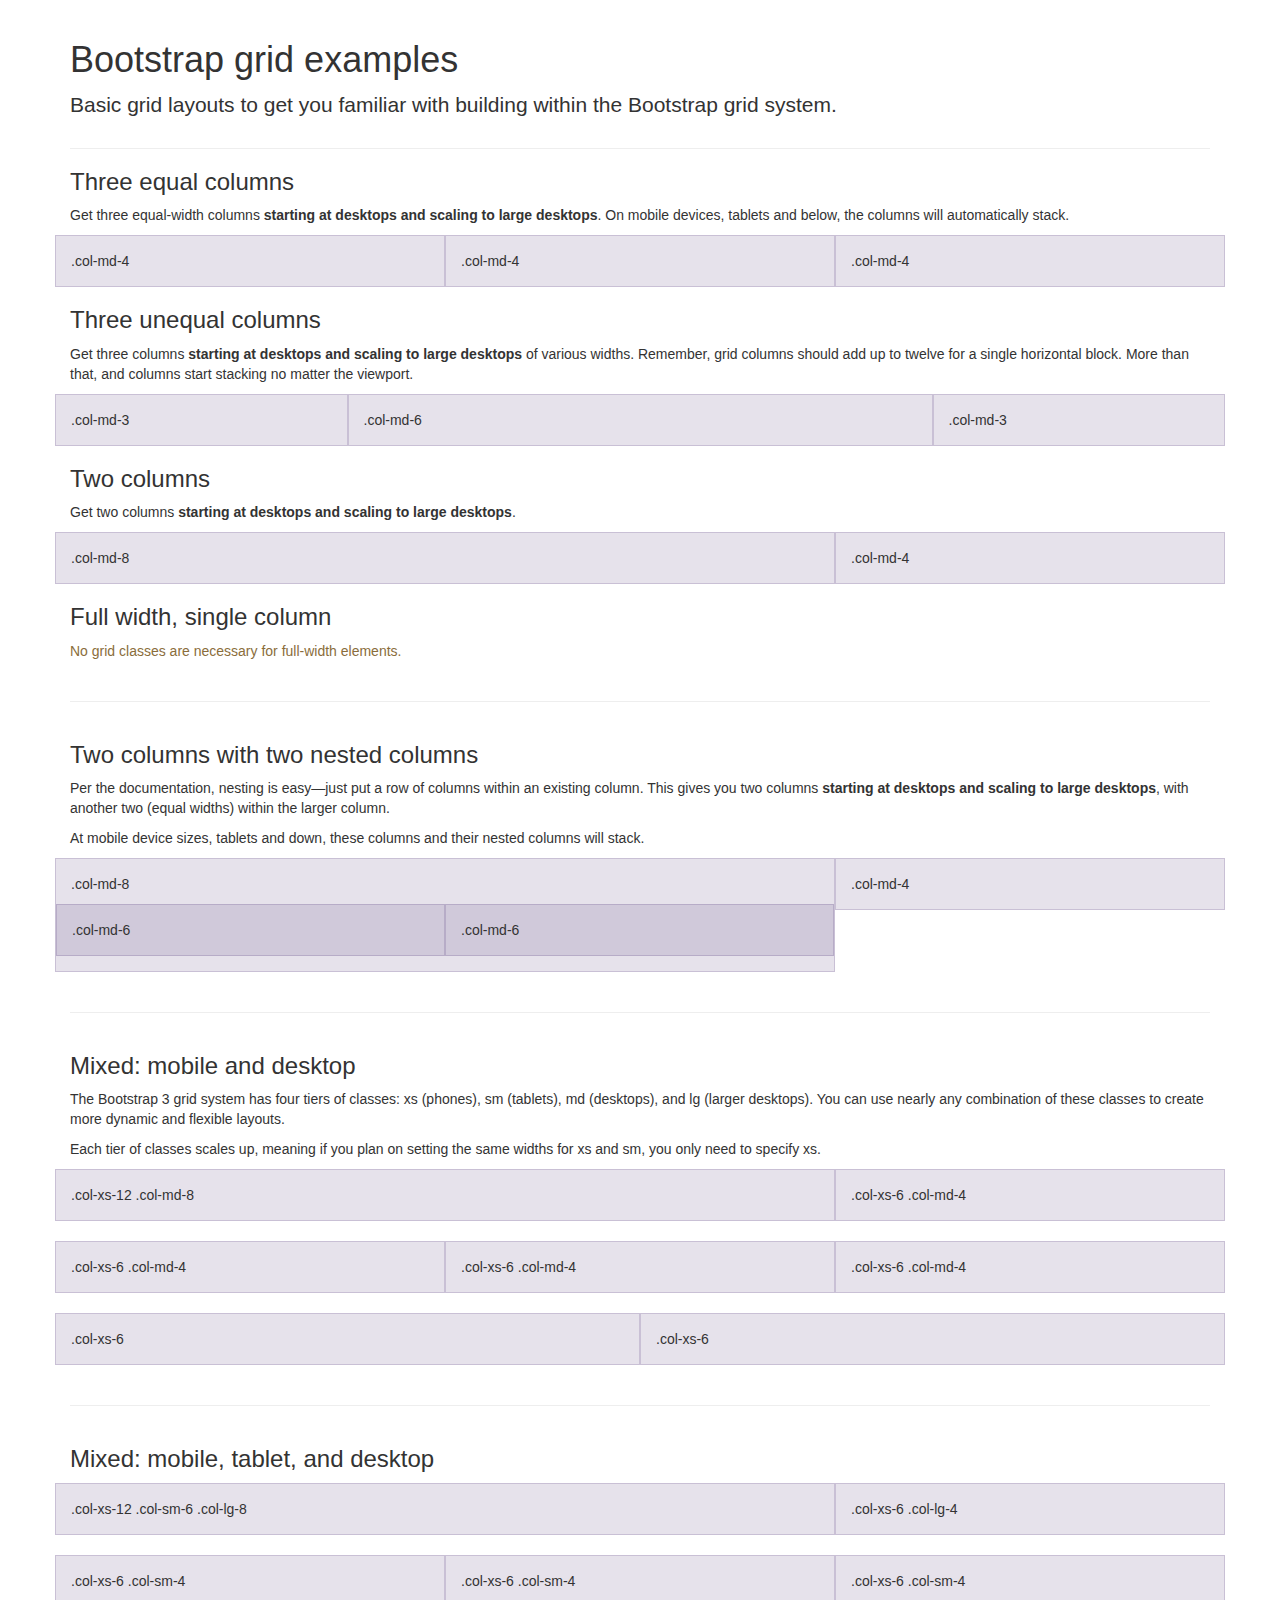
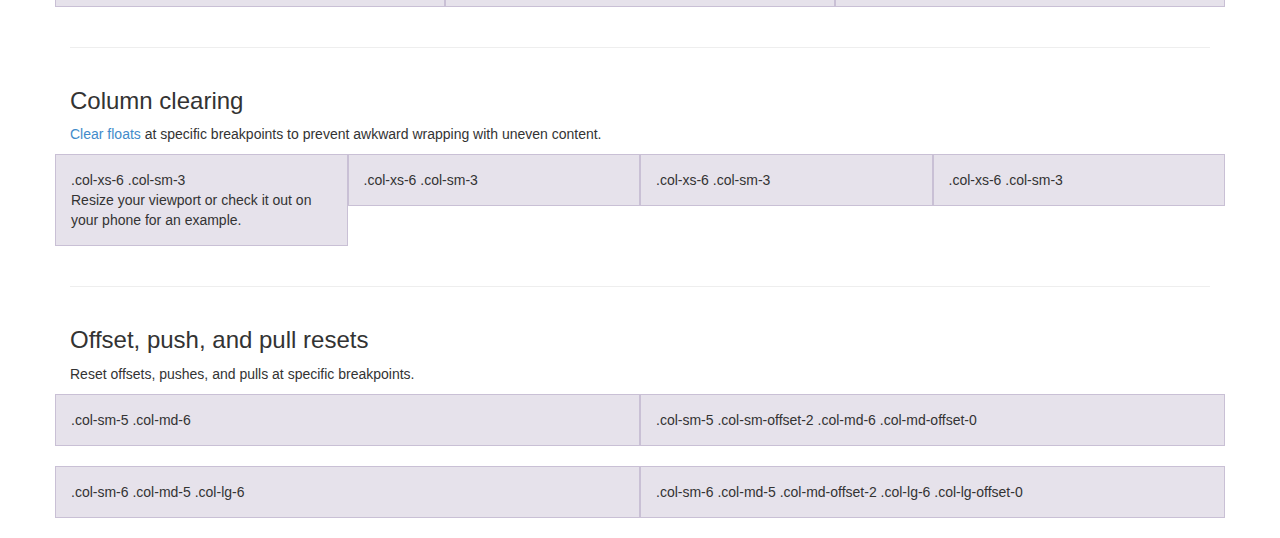
<file: SEGUNDO PROYECTO/IIPROYECTO/2ProyectoPrograWeb/bootstrap-3.2.0/docs/examples/grid/index.html>
<!DOCTYPE html>
<html lang="en">
  <head>
    <meta charset="utf-8">
    <meta http-equiv="X-UA-Compatible" content="IE=edge">
    <meta name="viewport" content="width=device-width, initial-scale=1">
    <meta name="description" content="">
    <meta name="author" content="">
    <link rel="icon" href="../../favicon.ico">

    <title>Grid Template for Bootstrap</title>

    <!-- Bootstrap core CSS -->
    <link href="../../dist/css/bootstrap.min.css" rel="stylesheet">

    <!-- Custom styles for this template -->
    <link href="grid.css" rel="stylesheet">

    <!-- Just for debugging purposes. Don't actually copy these 2 lines! -->
    <!--[if lt IE 9]><script src="../../assets/js/ie8-responsive-file-warning.js"></script><![endif]-->
    <script src="../../assets/js/ie-emulation-modes-warning.js"></script>

    <!-- IE10 viewport hack for Surface/desktop Windows 8 bug -->
    <script src="../../assets/js/ie10-viewport-bug-workaround.js"></script>

    <!-- HTML5 shim and Respond.js IE8 support of HTML5 elements and media queries -->
    <!--[if lt IE 9]>
      <script src="https://oss.maxcdn.com/html5shiv/3.7.2/html5shiv.min.js"></script>
      <script src="https://oss.maxcdn.com/respond/1.4.2/respond.min.js"></script>
    <![endif]-->
  </head>

  <body>
    <div class="container">

      <div class="page-header">
        <h1>Bootstrap grid examples</h1>
        <p class="lead">Basic grid layouts to get you familiar with building within the Bootstrap grid system.</p>
      </div>

      <h3>Three equal columns</h3>
      <p>Get three equal-width columns <strong>starting at desktops and scaling to large desktops</strong>. On mobile devices, tablets and below, the columns will automatically stack.</p>
      <div class="row">
        <div class="col-md-4">.col-md-4</div>
        <div class="col-md-4">.col-md-4</div>
        <div class="col-md-4">.col-md-4</div>
      </div>

      <h3>Three unequal columns</h3>
      <p>Get three columns <strong>starting at desktops and scaling to large desktops</strong> of various widths. Remember, grid columns should add up to twelve for a single horizontal block. More than that, and columns start stacking no matter the viewport.</p>
      <div class="row">
        <div class="col-md-3">.col-md-3</div>
        <div class="col-md-6">.col-md-6</div>
        <div class="col-md-3">.col-md-3</div>
      </div>

      <h3>Two columns</h3>
      <p>Get two columns <strong>starting at desktops and scaling to large desktops</strong>.</p>
      <div class="row">
        <div class="col-md-8">.col-md-8</div>
        <div class="col-md-4">.col-md-4</div>
      </div>

      <h3>Full width, single column</h3>
      <p class="text-warning">No grid classes are necessary for full-width elements.</p>

      <hr>

      <h3>Two columns with two nested columns</h3>
      <p>Per the documentation, nesting is easy—just put a row of columns within an existing column. This gives you two columns <strong>starting at desktops and scaling to large desktops</strong>, with another two (equal widths) within the larger column.</p>
      <p>At mobile device sizes, tablets and down, these columns and their nested columns will stack.</p>
      <div class="row">
        <div class="col-md-8">
          .col-md-8
          <div class="row">
            <div class="col-md-6">.col-md-6</div>
            <div class="col-md-6">.col-md-6</div>
          </div>
        </div>
        <div class="col-md-4">.col-md-4</div>
      </div>

      <hr>

      <h3>Mixed: mobile and desktop</h3>
      <p>The Bootstrap 3 grid system has four tiers of classes: xs (phones), sm (tablets), md (desktops), and lg (larger desktops). You can use nearly any combination of these classes to create more dynamic and flexible layouts.</p>
      <p>Each tier of classes scales up, meaning if you plan on setting the same widths for xs and sm, you only need to specify xs.</p>
      <div class="row">
        <div class="col-xs-12 col-md-8">.col-xs-12 .col-md-8</div>
        <div class="col-xs-6 col-md-4">.col-xs-6 .col-md-4</div>
      </div>
      <div class="row">
        <div class="col-xs-6 col-md-4">.col-xs-6 .col-md-4</div>
        <div class="col-xs-6 col-md-4">.col-xs-6 .col-md-4</div>
        <div class="col-xs-6 col-md-4">.col-xs-6 .col-md-4</div>
      </div>
      <div class="row">
        <div class="col-xs-6">.col-xs-6</div>
        <div class="col-xs-6">.col-xs-6</div>
      </div>

      <hr>

      <h3>Mixed: mobile, tablet, and desktop</h3>
      <p></p>
      <div class="row">
        <div class="col-xs-12 col-sm-6 col-lg-8">.col-xs-12 .col-sm-6 .col-lg-8</div>
        <div class="col-xs-6 col-lg-4">.col-xs-6 .col-lg-4</div>
      </div>
      <div class="row">
        <div class="col-xs-6 col-sm-4">.col-xs-6 .col-sm-4</div>
        <div class="col-xs-6 col-sm-4">.col-xs-6 .col-sm-4</div>
        <div class="col-xs-6 col-sm-4">.col-xs-6 .col-sm-4</div>
      </div>

      <hr>

      <h3>Column clearing</h3>
      <p><a href="http://getbootstrap.com/css/#grid-responsive-resets">Clear floats</a> at specific breakpoints to prevent awkward wrapping with uneven content.</p>
      <div class="row">
        <div class="col-xs-6 col-sm-3">
          .col-xs-6 .col-sm-3
          <br>
          Resize your viewport or check it out on your phone for an example.
        </div>
        <div class="col-xs-6 col-sm-3">.col-xs-6 .col-sm-3</div>

        <!-- Add the extra clearfix for only the required viewport -->
        <div class="clearfix visible-xs"></div>

        <div class="col-xs-6 col-sm-3">.col-xs-6 .col-sm-3</div>
        <div class="col-xs-6 col-sm-3">.col-xs-6 .col-sm-3</div>
      </div>

      <hr>

      <h3>Offset, push, and pull resets</h3>
      <p>Reset offsets, pushes, and pulls at specific breakpoints.</p>
      <div class="row">
        <div class="col-sm-5 col-md-6">.col-sm-5 .col-md-6</div>
        <div class="col-sm-5 col-sm-offset-2 col-md-6 col-md-offset-0">.col-sm-5 .col-sm-offset-2 .col-md-6 .col-md-offset-0</div>
      </div>
      <div class="row">
        <div class="col-sm-6 col-md-5 col-lg-6">.col-sm-6 .col-md-5 .col-lg-6</div>
        <div class="col-sm-6 col-md-5 col-md-offset-2 col-lg-6 col-lg-offset-0">.col-sm-6 .col-md-5 .col-md-offset-2 .col-lg-6 .col-lg-offset-0</div>
      </div>


    </div> <!-- /container -->


    <!-- Bootstrap core JavaScript
    ================================================== -->
    <!-- Placed at the end of the document so the pages load faster -->
  </body>
</html>
</file>
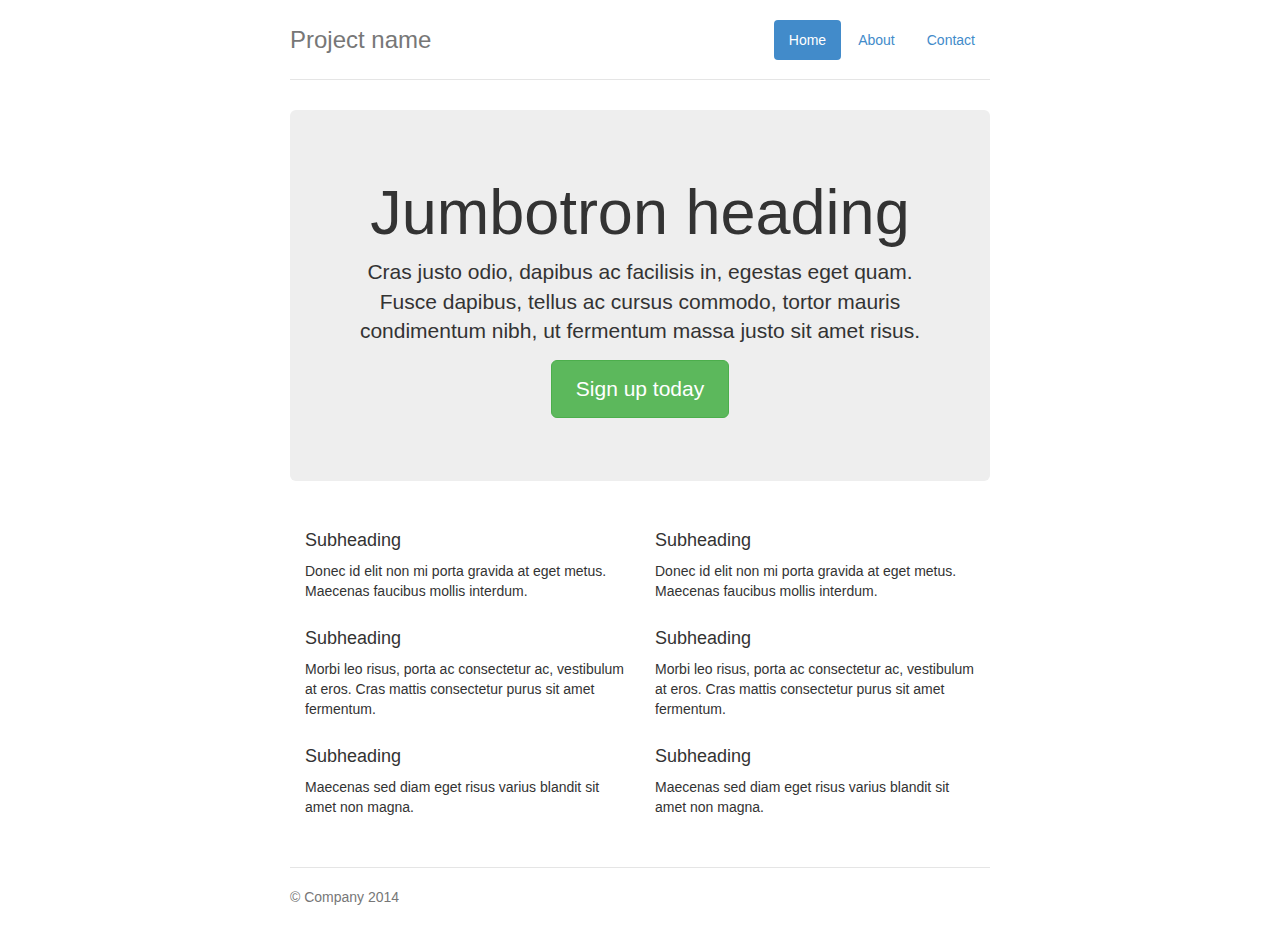
<file: SEGUNDO PROYECTO/IIPROYECTO/2ProyectoPrograWeb/bootstrap-3.2.0/docs/examples/jumbotron-narrow/index.html>
<!DOCTYPE html>
<html lang="en">
  <head>
    <meta charset="utf-8">
    <meta http-equiv="X-UA-Compatible" content="IE=edge">
    <meta name="viewport" content="width=device-width, initial-scale=1">
    <meta name="description" content="">
    <meta name="author" content="">
    <link rel="icon" href="../../favicon.ico">

    <title>Narrow Jumbotron Template for Bootstrap</title>

    <!-- Bootstrap core CSS -->
    <link href="../../dist/css/bootstrap.min.css" rel="stylesheet">

    <!-- Custom styles for this template -->
    <link href="jumbotron-narrow.css" rel="stylesheet">

    <!-- Just for debugging purposes. Don't actually copy these 2 lines! -->
    <!--[if lt IE 9]><script src="../../assets/js/ie8-responsive-file-warning.js"></script><![endif]-->
    <script src="../../assets/js/ie-emulation-modes-warning.js"></script>

    <!-- IE10 viewport hack for Surface/desktop Windows 8 bug -->
    <script src="../../assets/js/ie10-viewport-bug-workaround.js"></script>

    <!-- HTML5 shim and Respond.js IE8 support of HTML5 elements and media queries -->
    <!--[if lt IE 9]>
      <script src="https://oss.maxcdn.com/html5shiv/3.7.2/html5shiv.min.js"></script>
      <script src="https://oss.maxcdn.com/respond/1.4.2/respond.min.js"></script>
    <![endif]-->
  </head>

  <body>

    <div class="container">
      <div class="header">
        <ul class="nav nav-pills pull-right">
          <li class="active"><a href="#">Home</a></li>
          <li><a href="#">About</a></li>
          <li><a href="#">Contact</a></li>
        </ul>
        <h3 class="text-muted">Project name</h3>
      </div>

      <div class="jumbotron">
        <h1>Jumbotron heading</h1>
        <p class="lead">Cras justo odio, dapibus ac facilisis in, egestas eget quam. Fusce dapibus, tellus ac cursus commodo, tortor mauris condimentum nibh, ut fermentum massa justo sit amet risus.</p>
        <p><a class="btn btn-lg btn-success" href="#" role="button">Sign up today</a></p>
      </div>

      <div class="row marketing">
        <div class="col-lg-6">
          <h4>Subheading</h4>
          <p>Donec id elit non mi porta gravida at eget metus. Maecenas faucibus mollis interdum.</p>

          <h4>Subheading</h4>
          <p>Morbi leo risus, porta ac consectetur ac, vestibulum at eros. Cras mattis consectetur purus sit amet fermentum.</p>

          <h4>Subheading</h4>
          <p>Maecenas sed diam eget risus varius blandit sit amet non magna.</p>
        </div>

        <div class="col-lg-6">
          <h4>Subheading</h4>
          <p>Donec id elit non mi porta gravida at eget metus. Maecenas faucibus mollis interdum.</p>

          <h4>Subheading</h4>
          <p>Morbi leo risus, porta ac consectetur ac, vestibulum at eros. Cras mattis consectetur purus sit amet fermentum.</p>

          <h4>Subheading</h4>
          <p>Maecenas sed diam eget risus varius blandit sit amet non magna.</p>
        </div>
      </div>

      <div class="footer">
        <p>&copy; Company 2014</p>
      </div>

    </div> <!-- /container -->


    <!-- Bootstrap core JavaScript
    ================================================== -->
    <!-- Placed at the end of the document so the pages load faster -->
  </body>
</html>
</file>
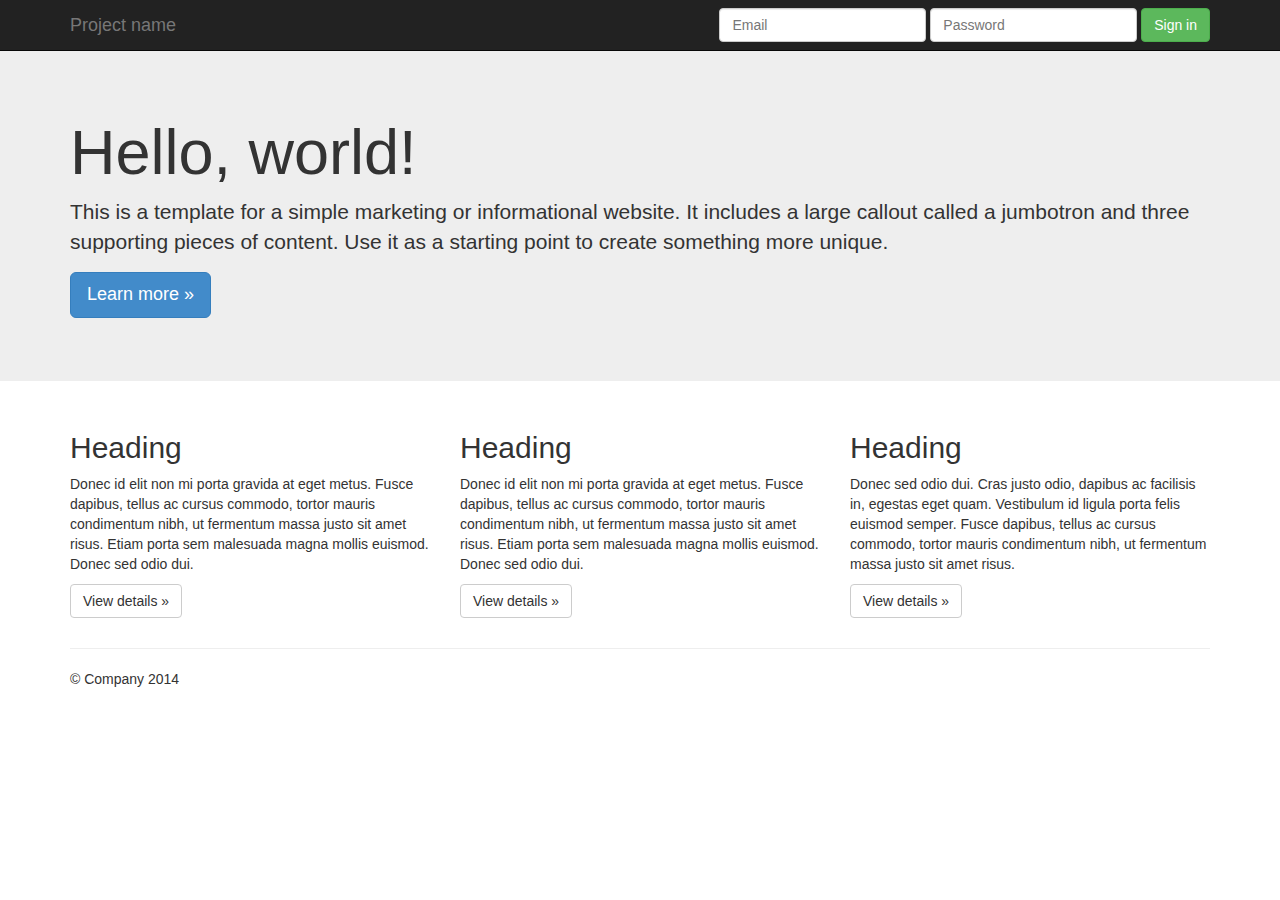
<file: SEGUNDO PROYECTO/IIPROYECTO/2ProyectoPrograWeb/bootstrap-3.2.0/docs/examples/jumbotron/index.html>
<!DOCTYPE html>
<html lang="en">
  <head>
    <meta charset="utf-8">
    <meta http-equiv="X-UA-Compatible" content="IE=edge">
    <meta name="viewport" content="width=device-width, initial-scale=1">
    <meta name="description" content="">
    <meta name="author" content="">
    <link rel="icon" href="../../favicon.ico">

    <title>Jumbotron Template for Bootstrap</title>

    <!-- Bootstrap core CSS -->
    <link href="../../dist/css/bootstrap.min.css" rel="stylesheet">

    <!-- Custom styles for this template -->
    <link href="jumbotron.css" rel="stylesheet">

    <!-- Just for debugging purposes. Don't actually copy these 2 lines! -->
    <!--[if lt IE 9]><script src="../../assets/js/ie8-responsive-file-warning.js"></script><![endif]-->
    <script src="../../assets/js/ie-emulation-modes-warning.js"></script>

    <!-- IE10 viewport hack for Surface/desktop Windows 8 bug -->
    <script src="../../assets/js/ie10-viewport-bug-workaround.js"></script>

    <!-- HTML5 shim and Respond.js IE8 support of HTML5 elements and media queries -->
    <!--[if lt IE 9]>
      <script src="https://oss.maxcdn.com/html5shiv/3.7.2/html5shiv.min.js"></script>
      <script src="https://oss.maxcdn.com/respond/1.4.2/respond.min.js"></script>
    <![endif]-->
  </head>

  <body>

    <div class="navbar navbar-inverse navbar-fixed-top" role="navigation">
      <div class="container">
        <div class="navbar-header">
          <button type="button" class="navbar-toggle" data-toggle="collapse" data-target=".navbar-collapse">
            <span class="sr-only">Toggle navigation</span>
            <span class="icon-bar"></span>
            <span class="icon-bar"></span>
            <span class="icon-bar"></span>
          </button>
          <a class="navbar-brand" href="#">Project name</a>
        </div>
        <div class="navbar-collapse collapse">
          <form class="navbar-form navbar-right" role="form">
            <div class="form-group">
              <input type="text" placeholder="Email" class="form-control">
            </div>
            <div class="form-group">
              <input type="password" placeholder="Password" class="form-control">
            </div>
            <button type="submit" class="btn btn-success">Sign in</button>
          </form>
        </div><!--/.navbar-collapse -->
      </div>
    </div>

    <!-- Main jumbotron for a primary marketing message or call to action -->
    <div class="jumbotron">
      <div class="container">
        <h1>Hello, world!</h1>
        <p>This is a template for a simple marketing or informational website. It includes a large callout called a jumbotron and three supporting pieces of content. Use it as a starting point to create something more unique.</p>
        <p><a class="btn btn-primary btn-lg" role="button">Learn more &raquo;</a></p>
      </div>
    </div>

    <div class="container">
      <!-- Example row of columns -->
      <div class="row">
        <div class="col-md-4">
          <h2>Heading</h2>
          <p>Donec id elit non mi porta gravida at eget metus. Fusce dapibus, tellus ac cursus commodo, tortor mauris condimentum nibh, ut fermentum massa justo sit amet risus. Etiam porta sem malesuada magna mollis euismod. Donec sed odio dui. </p>
          <p><a class="btn btn-default" href="#" role="button">View details &raquo;</a></p>
        </div>
        <div class="col-md-4">
          <h2>Heading</h2>
          <p>Donec id elit non mi porta gravida at eget metus. Fusce dapibus, tellus ac cursus commodo, tortor mauris condimentum nibh, ut fermentum massa justo sit amet risus. Etiam porta sem malesuada magna mollis euismod. Donec sed odio dui. </p>
          <p><a class="btn btn-default" href="#" role="button">View details &raquo;</a></p>
       </div>
        <div class="col-md-4">
          <h2>Heading</h2>
          <p>Donec sed odio dui. Cras justo odio, dapibus ac facilisis in, egestas eget quam. Vestibulum id ligula porta felis euismod semper. Fusce dapibus, tellus ac cursus commodo, tortor mauris condimentum nibh, ut fermentum massa justo sit amet risus.</p>
          <p><a class="btn btn-default" href="#" role="button">View details &raquo;</a></p>
        </div>
      </div>

      <hr>

      <footer>
        <p>&copy; Company 2014</p>
      </footer>
    </div> <!-- /container -->


    <!-- Bootstrap core JavaScript
    ================================================== -->
    <!-- Placed at the end of the document so the pages load faster -->
    <script src="https://ajax.googleapis.com/ajax/libs/jquery/1.11.1/jquery.min.js"></script>
    <script src="../../dist/js/bootstrap.min.js"></script>
  </body>
</html>
</file>
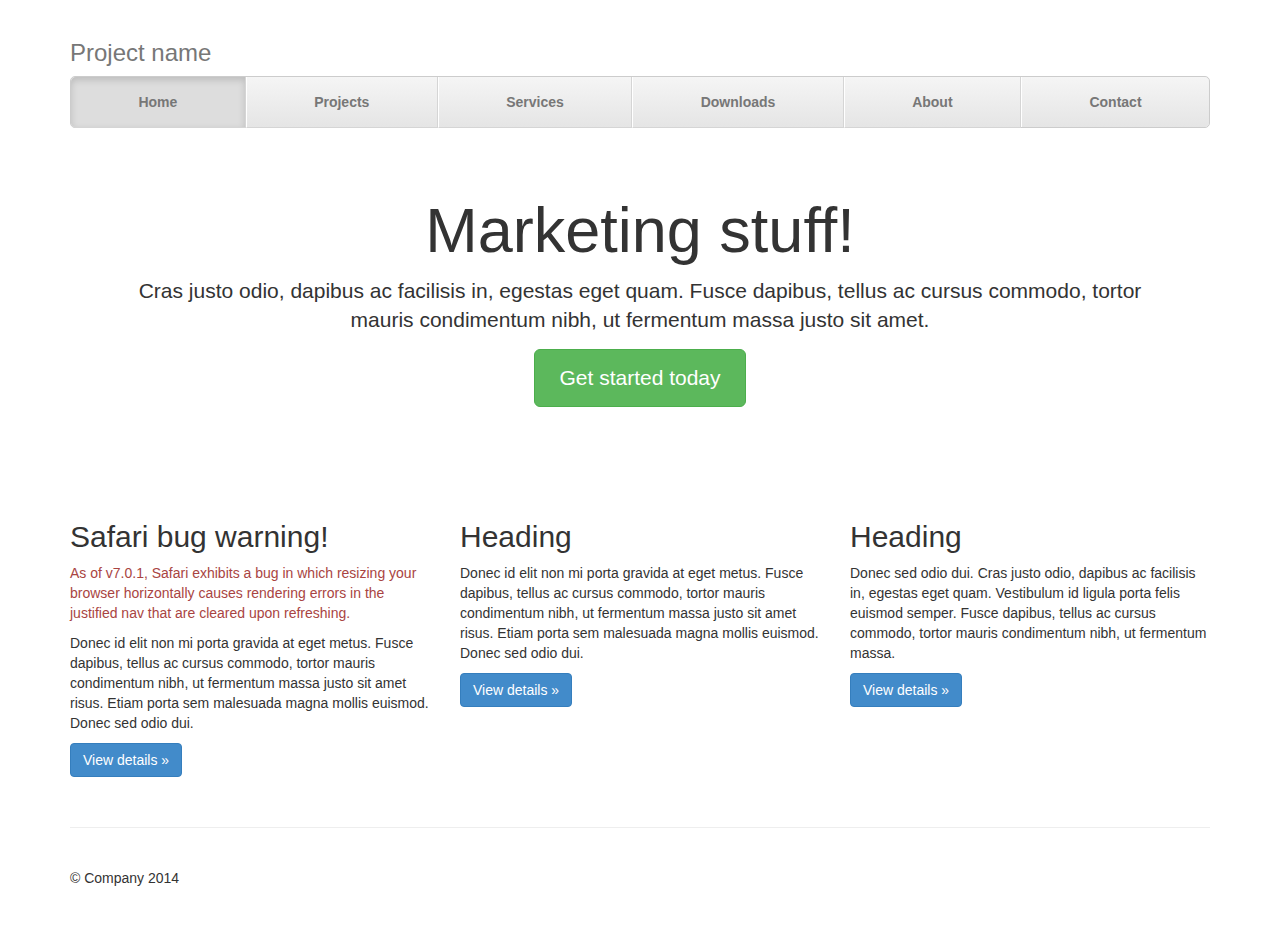
<file: SEGUNDO PROYECTO/IIPROYECTO/2ProyectoPrograWeb/bootstrap-3.2.0/docs/examples/justified-nav/index.html>
<!DOCTYPE html>
<html lang="en">
  <head>
    <meta charset="utf-8">
    <meta http-equiv="X-UA-Compatible" content="IE=edge">
    <meta name="viewport" content="width=device-width, initial-scale=1">
    <meta name="description" content="">
    <meta name="author" content="">
    <link rel="icon" href="../../favicon.ico">

    <title>Justified Nav Template for Bootstrap</title>

    <!-- Bootstrap core CSS -->
    <link href="../../dist/css/bootstrap.min.css" rel="stylesheet">

    <!-- Custom styles for this template -->
    <link href="justified-nav.css" rel="stylesheet">

    <!-- Just for debugging purposes. Don't actually copy these 2 lines! -->
    <!--[if lt IE 9]><script src="../../assets/js/ie8-responsive-file-warning.js"></script><![endif]-->
    <script src="../../assets/js/ie-emulation-modes-warning.js"></script>

    <!-- IE10 viewport hack for Surface/desktop Windows 8 bug -->
    <script src="../../assets/js/ie10-viewport-bug-workaround.js"></script>

    <!-- HTML5 shim and Respond.js IE8 support of HTML5 elements and media queries -->
    <!--[if lt IE 9]>
      <script src="https://oss.maxcdn.com/html5shiv/3.7.2/html5shiv.min.js"></script>
      <script src="https://oss.maxcdn.com/respond/1.4.2/respond.min.js"></script>
    <![endif]-->
  </head>

  <body>

    <div class="container">

      <div class="masthead">
        <h3 class="text-muted">Project name</h3>
        <ul class="nav nav-justified">
          <li class="active"><a href="#">Home</a></li>
          <li><a href="#">Projects</a></li>
          <li><a href="#">Services</a></li>
          <li><a href="#">Downloads</a></li>
          <li><a href="#">About</a></li>
          <li><a href="#">Contact</a></li>
        </ul>
      </div>

      <!-- Jumbotron -->
      <div class="jumbotron">
        <h1>Marketing stuff!</h1>
        <p class="lead">Cras justo odio, dapibus ac facilisis in, egestas eget quam. Fusce dapibus, tellus ac cursus commodo, tortor mauris condimentum nibh, ut fermentum massa justo sit amet.</p>
        <p><a class="btn btn-lg btn-success" href="#" role="button">Get started today</a></p>
      </div>

      <!-- Example row of columns -->
      <div class="row">
        <div class="col-lg-4">
          <h2>Safari bug warning!</h2>
          <p class="text-danger">As of v7.0.1, Safari exhibits a bug in which resizing your browser horizontally causes rendering errors in the justified nav that are cleared upon refreshing.</p>
          <p>Donec id elit non mi porta gravida at eget metus. Fusce dapibus, tellus ac cursus commodo, tortor mauris condimentum nibh, ut fermentum massa justo sit amet risus. Etiam porta sem malesuada magna mollis euismod. Donec sed odio dui. </p>
          <p><a class="btn btn-primary" href="#" role="button">View details &raquo;</a></p>
        </div>
        <div class="col-lg-4">
          <h2>Heading</h2>
          <p>Donec id elit non mi porta gravida at eget metus. Fusce dapibus, tellus ac cursus commodo, tortor mauris condimentum nibh, ut fermentum massa justo sit amet risus. Etiam porta sem malesuada magna mollis euismod. Donec sed odio dui. </p>
          <p><a class="btn btn-primary" href="#" role="button">View details &raquo;</a></p>
       </div>
        <div class="col-lg-4">
          <h2>Heading</h2>
          <p>Donec sed odio dui. Cras justo odio, dapibus ac facilisis in, egestas eget quam. Vestibulum id ligula porta felis euismod semper. Fusce dapibus, tellus ac cursus commodo, tortor mauris condimentum nibh, ut fermentum massa.</p>
          <p><a class="btn btn-primary" href="#" role="button">View details &raquo;</a></p>
        </div>
      </div>

      <!-- Site footer -->
      <div class="footer">
        <p>&copy; Company 2014</p>
      </div>

    </div> <!-- /container -->


    <!-- Bootstrap core JavaScript
    ================================================== -->
    <!-- Placed at the end of the document so the pages load faster -->
  </body>
</html>
</file>
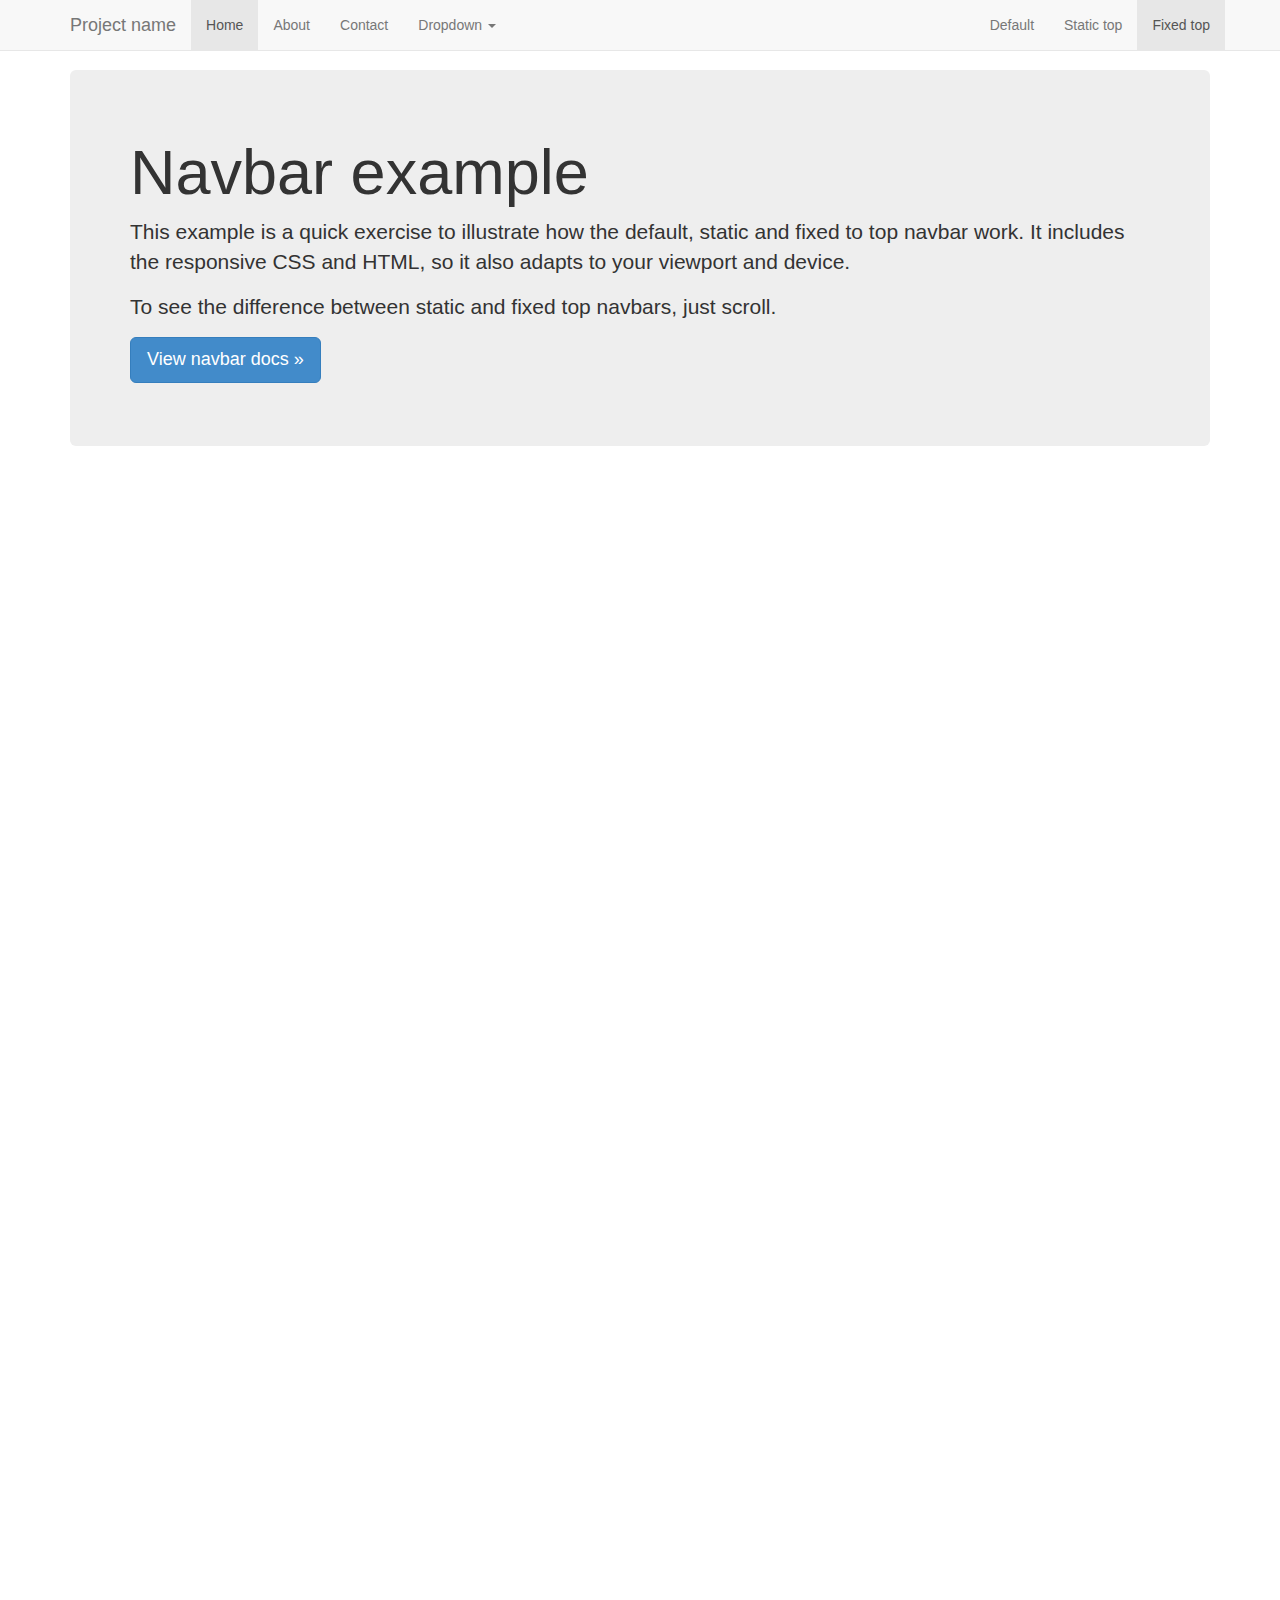
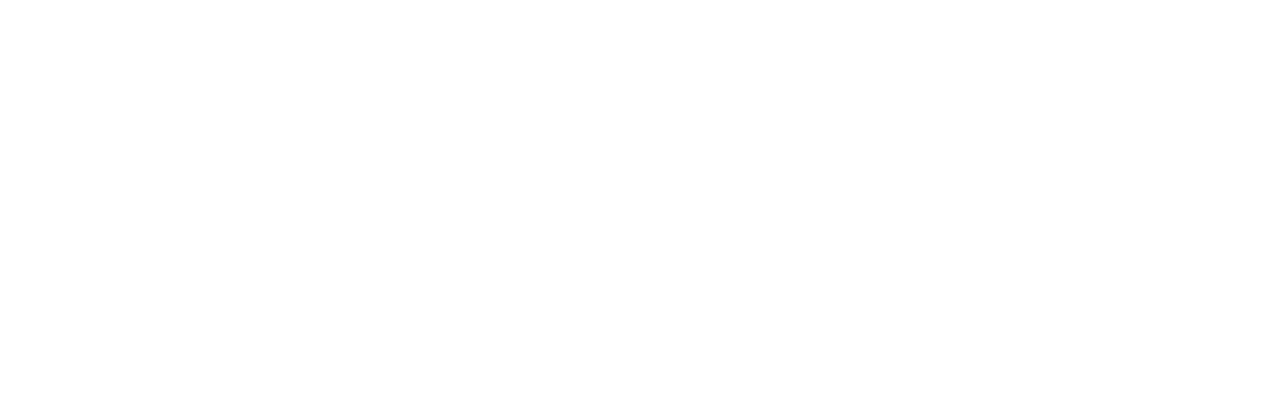
<file: SEGUNDO PROYECTO/IIPROYECTO/2ProyectoPrograWeb/bootstrap-3.2.0/docs/examples/navbar-fixed-top/index.html>
<!DOCTYPE html>
<html lang="en">
  <head>
    <meta charset="utf-8">
    <meta http-equiv="X-UA-Compatible" content="IE=edge">
    <meta name="viewport" content="width=device-width, initial-scale=1">
    <meta name="description" content="">
    <meta name="author" content="">
    <link rel="icon" href="../../favicon.ico">

    <title>Fixed Top Navbar Example for Bootstrap</title>

    <!-- Bootstrap core CSS -->
    <link href="../../dist/css/bootstrap.min.css" rel="stylesheet">

    <!-- Custom styles for this template -->
    <link href="navbar-fixed-top.css" rel="stylesheet">

    <!-- Just for debugging purposes. Don't actually copy these 2 lines! -->
    <!--[if lt IE 9]><script src="../../assets/js/ie8-responsive-file-warning.js"></script><![endif]-->
    <script src="../../assets/js/ie-emulation-modes-warning.js"></script>

    <!-- IE10 viewport hack for Surface/desktop Windows 8 bug -->
    <script src="../../assets/js/ie10-viewport-bug-workaround.js"></script>

    <!-- HTML5 shim and Respond.js IE8 support of HTML5 elements and media queries -->
    <!--[if lt IE 9]>
      <script src="https://oss.maxcdn.com/html5shiv/3.7.2/html5shiv.min.js"></script>
      <script src="https://oss.maxcdn.com/respond/1.4.2/respond.min.js"></script>
    <![endif]-->
  </head>

  <body>

    <!-- Fixed navbar -->
    <div class="navbar navbar-default navbar-fixed-top" role="navigation">
      <div class="container">
        <div class="navbar-header">
          <button type="button" class="navbar-toggle" data-toggle="collapse" data-target=".navbar-collapse">
            <span class="sr-only">Toggle navigation</span>
            <span class="icon-bar"></span>
            <span class="icon-bar"></span>
            <span class="icon-bar"></span>
          </button>
          <a class="navbar-brand" href="#">Project name</a>
        </div>
        <div class="navbar-collapse collapse">
          <ul class="nav navbar-nav">
            <li class="active"><a href="#">Home</a></li>
            <li><a href="#about">About</a></li>
            <li><a href="#contact">Contact</a></li>
            <li class="dropdown">
              <a href="#" class="dropdown-toggle" data-toggle="dropdown">Dropdown <span class="caret"></span></a>
              <ul class="dropdown-menu" role="menu">
                <li><a href="#">Action</a></li>
                <li><a href="#">Another action</a></li>
                <li><a href="#">Something else here</a></li>
                <li class="divider"></li>
                <li class="dropdown-header">Nav header</li>
                <li><a href="#">Separated link</a></li>
                <li><a href="#">One more separated link</a></li>
              </ul>
            </li>
          </ul>
          <ul class="nav navbar-nav navbar-right">
            <li><a href="../navbar/">Default</a></li>
            <li><a href="../navbar-static-top/">Static top</a></li>
            <li class="active"><a href="./">Fixed top</a></li>
          </ul>
        </div><!--/.nav-collapse -->
      </div>
    </div>

    <div class="container">

      <!-- Main component for a primary marketing message or call to action -->
      <div class="jumbotron">
        <h1>Navbar example</h1>
        <p>This example is a quick exercise to illustrate how the default, static and fixed to top navbar work. It includes the responsive CSS and HTML, so it also adapts to your viewport and device.</p>
        <p>To see the difference between static and fixed top navbars, just scroll.</p>
        <p>
          <a class="btn btn-lg btn-primary" href="../../components/#navbar" role="button">View navbar docs &raquo;</a>
        </p>
      </div>

    </div> <!-- /container -->


    <!-- Bootstrap core JavaScript
    ================================================== -->
    <!-- Placed at the end of the document so the pages load faster -->
    <script src="https://ajax.googleapis.com/ajax/libs/jquery/1.11.1/jquery.min.js"></script>
    <script src="../../dist/js/bootstrap.min.js"></script>
  </body>
</html>
</file>
<file: SEGUNDO PROYECTO/IIPROYECTO/2ProyectoPrograWeb/bootstrap-3.2.0/docs/examples/blog/blog.css>
/*
 * Globals
 */

body {
  font-family: Georgia, "Times New Roman", Times, serif;
  color: #555;
}

h1, .h1,
h2, .h2,
h3, .h3,
h4, .h4,
h5, .h5,
h6, .h6 {
  margin-top: 0;
  font-family: "Helvetica Neue", Helvetica, Arial, sans-serif;
  font-weight: normal;
  color: #333;
}


/*
 * Override Bootstrap's default container.
 */

@media (min-width: 1200px) {
  .container {
    width: 970px;
  }
}


/*
 * Masthead for nav
 */

.blog-masthead {
  background-color: #428bca;
  -webkit-box-shadow: inset 0 -2px 5px rgba(0,0,0,.1);
          box-shadow: inset 0 -2px 5px rgba(0,0,0,.1);
}

/* Nav links */
.blog-nav-item {
  position: relative;
  display: inline-block;
  padding: 10px;
  font-weight: 500;
  color: #cdddeb;
}
.blog-nav-item:hover,
.blog-nav-item:focus {
  color: #fff;
  text-decoration: none;
}

/* Active state gets a caret at the bottom */
.blog-nav .active {
  color: #fff;
}
.blog-nav .active:after {
  position: absolute;
  bottom: 0;
  left: 50%;
  width: 0;
  height: 0;
  margin-left: -5px;
  vertical-align: middle;
  content: " ";
  border-right: 5px solid transparent;
  border-bottom: 5px solid;
  border-left: 5px solid transparent;
}


/*
 * Blog name and description
 */

.blog-header {
  padding-top: 20px;
  padding-bottom: 20px;
}
.blog-title {
  margin-top: 30px;
  margin-bottom: 0;
  font-size: 60px;
  font-weight: normal;
}
.blog-description {
  font-size: 20px;
  color: #999;
}


/*
 * Main column and sidebar layout
 */

.blog-main {
  font-size: 18px;
  line-height: 1.5;
}

/* Sidebar modules for boxing content */
.sidebar-module {
  padding: 15px;
  margin: 0 -15px 15px;
}
.sidebar-module-inset {
  padding: 15px;
  background-color: #f5f5f5;
  border-radius: 4px;
}
.sidebar-module-inset p:last-child,
.sidebar-module-inset ul:last-child,
.sidebar-module-inset ol:last-child {
  margin-bottom: 0;
}



/* Pagination */
.pager {
  margin-bottom: 60px;
  text-align: left;
}
.pager > li > a {
  width: 140px;
  padding: 10px 20px;
  text-align: center;
  border-radius: 30px;
}


/*
 * Blog posts
 */

.blog-post {
  margin-bottom: 60px;
}
.blog-post-title {
  margin-bottom: 5px;
  font-size: 40px;
}
.blog-post-meta {
  margin-bottom: 20px;
  color: #999;
}


/*
 * Footer
 */

.blog-footer {
  padding: 40px 0;
  color: #999;
  text-align: center;
  background-color: #f9f9f9;
  border-top: 1px solid #e5e5e5;
}
.blog-footer p:last-child {
  margin-bottom: 0;
}
</file>
<file: SEGUNDO PROYECTO/IIPROYECTO/2ProyectoPrograWeb/bootstrap-3.2.0/docs/examples/carousel/carousel.css>
/* GLOBAL STYLES
-------------------------------------------------- */
/* Padding below the footer and lighter body text */

body {
  padding-bottom: 40px;
  color: #5a5a5a;
}



/* CUSTOMIZE THE NAVBAR
-------------------------------------------------- */

/* Special class on .container surrounding .navbar, used for positioning it into place. */
.navbar-wrapper {
  position: absolute;
  top: 0;
  right: 0;
  left: 0;
  z-index: 20;
}

/* Flip around the padding for proper display in narrow viewports */
.navbar-wrapper > .container {
  padding-right: 0;
  padding-left: 0;
}
.navbar-wrapper .navbar {
  padding-right: 15px;
  padding-left: 15px;
}
.navbar-wrapper .navbar .container {
  width: auto;
}


/* CUSTOMIZE THE CAROUSEL
-------------------------------------------------- */

/* Carousel base class */
.carousel {
  height: 500px;
  margin-bottom: 60px;
}
/* Since positioning the image, we need to help out the caption */
.carousel-caption {
  z-index: 10;
}

/* Declare heights because of positioning of img element */
.carousel .item {
  height: 500px;
  background-color: #777;
}
.carousel-inner > .item > img {
  position: absolute;
  top: 0;
  left: 0;
  min-width: 100%;
  height: 500px;
}



/* MARKETING CONTENT
-------------------------------------------------- */

/* Center align the text within the three columns below the carousel */
.marketing .col-lg-4 {
  margin-bottom: 20px;
  text-align: center;
}
.marketing h2 {
  font-weight: normal;
}
.marketing .col-lg-4 p {
  margin-right: 10px;
  margin-left: 10px;
}


/* Featurettes
------------------------- */

.featurette-divider {
  margin: 80px 0; /* Space out the Bootstrap <hr> more */
}

/* Thin out the marketing headings */
.featurette-heading {
  font-weight: 300;
  line-height: 1;
  letter-spacing: -1px;
}



/* RESPONSIVE CSS
-------------------------------------------------- */

@media (min-width: 768px) {

  /* Navbar positioning foo */
  .navbar-wrapper {
    margin-top: 20px;
  }
  .navbar-wrapper .container {
    padding-right: 15px;
    padding-left: 15px;
  }
  .navbar-wrapper .navbar {
    padding-right: 0;
    padding-left: 0;
  }

  /* The navbar becomes detached from the top, so we round the corners */
  .navbar-wrapper .navbar {
    border-radius: 4px;
  }

  /* Bump up size of carousel content */
  .carousel-caption p {
    margin-bottom: 20px;
    font-size: 21px;
    line-height: 1.4;
  }

  .featurette-heading {
    font-size: 50px;
  }
}

@media (min-width: 992px) {
  .featurette-heading {
    margin-top: 120px;
  }
}
</file>
<file: SEGUNDO PROYECTO/IIPROYECTO/2ProyectoPrograWeb/bootstrap-3.2.0/docs/examples/cover/cover.css>
/*
 * Globals
 */

/* Links */
a,
a:focus,
a:hover {
  color: #fff;
}

/* Custom default button */
.btn-default,
.btn-default:hover,
.btn-default:focus {
  color: #333;
  text-shadow: none; /* Prevent inheritence from `body` */
  background-color: #fff;
  border: 1px solid #fff;
}


/*
 * Base structure
 */

html,
body {
  height: 100%;
  background-color: #333;
}
body {
  color: #fff;
  text-align: center;
  text-shadow: 0 1px 3px rgba(0,0,0,.5);
}

/* Extra markup and styles for table-esque vertical and horizontal centering */
.site-wrapper {
  display: table;
  width: 100%;
  height: 100%; /* For at least Firefox */
  min-height: 100%;
  -webkit-box-shadow: inset 0 0 100px rgba(0,0,0,.5);
          box-shadow: inset 0 0 100px rgba(0,0,0,.5);
}
.site-wrapper-inner {
  display: table-cell;
  vertical-align: top;
}
.cover-container {
  margin-right: auto;
  margin-left: auto;
}

/* Padding for spacing */
.inner {
  padding: 30px;
}


/*
 * Header
 */
.masthead-brand {
  margin-top: 10px;
  margin-bottom: 10px;
}

.masthead-nav > li {
  display: inline-block;
}
.masthead-nav > li + li {
  margin-left: 20px;
}
.masthead-nav > li > a {
  padding-right: 0;
  padding-left: 0;
  font-size: 16px;
  font-weight: bold;
  color: #fff; /* IE8 proofing */
  color: rgba(255,255,255,.75);
  border-bottom: 2px solid transparent;
}
.masthead-nav > li > a:hover,
.masthead-nav > li > a:focus {
  background-color: transparent;
  border-bottom-color: #a9a9a9;
  border-bottom-color: rgba(255,255,255,.25);
}
.masthead-nav > .active > a,
.masthead-nav > .active > a:hover,
.masthead-nav > .active > a:focus {
  color: #fff;
  border-bottom-color: #fff;
}

@media (min-width: 768px) {
  .masthead-brand {
    float: left;
  }
  .masthead-nav {
    float: right;
  }
}


/*
 * Cover
 */

.cover {
  padding: 0 20px;
}
.cover .btn-lg {
  padding: 10px 20px;
  font-weight: bold;
}


/*
 * Footer
 */

.mastfoot {
  color: #999; /* IE8 proofing */
  color: rgba(255,255,255,.5);
}


/*
 * Affix and center
 */

@media (min-width: 768px) {
  /* Pull out the header and footer */
  .masthead {
    position: fixed;
    top: 0;
  }
  .mastfoot {
    position: fixed;
    bottom: 0;
  }
  /* Start the vertical centering */
  .site-wrapper-inner {
    vertical-align: middle;
  }
  /* Handle the widths */
  .masthead,
  .mastfoot,
  .cover-container {
    width: 100%; /* Must be percentage or pixels for horizontal alignment */
  }
}

@media (min-width: 992px) {
  .masthead,
  .mastfoot,
  .cover-container {
    width: 700px;
  }
}
</file>
<file: SEGUNDO PROYECTO/IIPROYECTO/2ProyectoPrograWeb/bootstrap-3.2.0/docs/examples/dashboard/dashboard.css>
/*
 * Base structure
 */

/* Move down content because we have a fixed navbar that is 50px tall */
body {
  padding-top: 50px;
}


/*
 * Global add-ons
 */

.sub-header {
  padding-bottom: 10px;
  border-bottom: 1px solid #eee;
}

/*
 * Top navigation
 * Hide default border to remove 1px line.
 */
.navbar-fixed-top {
  border: 0;
}

/*
 * Sidebar
 */

/* Hide for mobile, show later */
.sidebar {
  display: none;
}
@media (min-width: 768px) {
  .sidebar {
    position: fixed;
    top: 51px;
    bottom: 0;
    left: 0;
    z-index: 1000;
    display: block;
    padding: 20px;
    overflow-x: hidden;
    overflow-y: auto; /* Scrollable contents if viewport is shorter than content. */
    background-color: #f5f5f5;
    border-right: 1px solid #eee;
  }
}

/* Sidebar navigation */
.nav-sidebar {
  margin-right: -21px; /* 20px padding + 1px border */
  margin-bottom: 20px;
  margin-left: -20px;
}
.nav-sidebar > li > a {
  padding-right: 20px;
  padding-left: 20px;
}
.nav-sidebar > .active > a,
.nav-sidebar > .active > a:hover,
.nav-sidebar > .active > a:focus {
  color: #fff;
  background-color: #428bca;
}


/*
 * Main content
 */

.main {
  padding: 20px;
}
@media (min-width: 768px) {
  .main {
    padding-right: 40px;
    padding-left: 40px;
  }
}
.main .page-header {
  margin-top: 0;
}


/*
 * Placeholder dashboard ideas
 */

.placeholders {
  margin-bottom: 30px;
  text-align: center;
}
.placeholders h4 {
  margin-bottom: 0;
}
.placeholder {
  margin-bottom: 20px;
}
.placeholder img {
  display: inline-block;
  border-radius: 50%;
}
</file>
<file: SEGUNDO PROYECTO/IIPROYECTO/2ProyectoPrograWeb/bootstrap-3.2.0/docs/examples/grid/grid.css>
h4 {
  margin-top: 25px;
}
.row {
  margin-bottom: 20px;
}
.row .row {
  margin-top: 10px;
  margin-bottom: 0;
}
[class*="col-"] {
  padding-top: 15px;
  padding-bottom: 15px;
  background-color: #eee;
  background-color: rgba(86,61,124,.15);
  border: 1px solid #ddd;
  border: 1px solid rgba(86,61,124,.2);
}

hr {
  margin-top: 40px;
  margin-bottom: 40px;
}
</file>
<file: SEGUNDO PROYECTO/IIPROYECTO/2ProyectoPrograWeb/bootstrap-3.2.0/docs/examples/jumbotron-narrow/jumbotron-narrow.css>
/* Space out content a bit */
body {
  padding-top: 20px;
  padding-bottom: 20px;
}

/* Everything but the jumbotron gets side spacing for mobile first views */
.header,
.marketing,
.footer {
  padding-right: 15px;
  padding-left: 15px;
}

/* Custom page header */
.header {
  border-bottom: 1px solid #e5e5e5;
}
/* Make the masthead heading the same height as the navigation */
.header h3 {
  padding-bottom: 19px;
  margin-top: 0;
  margin-bottom: 0;
  line-height: 40px;
}

/* Custom page footer */
.footer {
  padding-top: 19px;
  color: #777;
  border-top: 1px solid #e5e5e5;
}

/* Customize container */
@media (min-width: 768px) {
  .container {
    max-width: 730px;
  }
}
.container-narrow > hr {
  margin: 30px 0;
}

/* Main marketing message and sign up button */
.jumbotron {
  text-align: center;
  border-bottom: 1px solid #e5e5e5;
}
.jumbotron .btn {
  padding: 14px 24px;
  font-size: 21px;
}

/* Supporting marketing content */
.marketing {
  margin: 40px 0;
}
.marketing p + h4 {
  margin-top: 28px;
}

/* Responsive: Portrait tablets and up */
@media screen and (min-width: 768px) {
  /* Remove the padding we set earlier */
  .header,
  .marketing,
  .footer {
    padding-right: 0;
    padding-left: 0;
  }
  /* Space out the masthead */
  .header {
    margin-bottom: 30px;
  }
  /* Remove the bottom border on the jumbotron for visual effect */
  .jumbotron {
    border-bottom: 0;
  }
}
</file>
<file: SEGUNDO PROYECTO/IIPROYECTO/2ProyectoPrograWeb/bootstrap-3.2.0/docs/examples/jumbotron/jumbotron.css>
/* Move down content because we have a fixed navbar that is 50px tall */
body {
  padding-top: 50px;
  padding-bottom: 20px;
}
</file>
<file: SEGUNDO PROYECTO/IIPROYECTO/2ProyectoPrograWeb/bootstrap-3.2.0/docs/examples/justified-nav/justified-nav.css>
body {
  padding-top: 20px;
}

.footer {
  padding-top: 40px;
  padding-bottom: 40px;
  margin-top: 40px;
  border-top: 1px solid #eee;
}

/* Main marketing message and sign up button */
.jumbotron {
  text-align: center;
  background-color: transparent;
}
.jumbotron .btn {
  padding: 14px 24px;
  font-size: 21px;
}

/* Customize the nav-justified links to be fill the entire space of the .navbar */

.nav-justified {
  background-color: #eee;
  border: 1px solid #ccc;
  border-radius: 5px;
}
.nav-justified > li > a {
  padding-top: 15px;
  padding-bottom: 15px;
  margin-bottom: 0;
  font-weight: bold;
  color: #777;
  text-align: center;
  background-color: #e5e5e5; /* Old browsers */
  background-image: -webkit-gradient(linear, left top, left bottom, from(#f5f5f5), to(#e5e5e5));
  background-image: -webkit-linear-gradient(top, #f5f5f5 0%, #e5e5e5 100%);
  background-image:      -o-linear-gradient(top, #f5f5f5 0%, #e5e5e5 100%);
  background-image: -webkit-gradient(linear, left top, left bottom, from(top), color-stop(0%, #f5f5f5), to(#e5e5e5));
  background-image:         linear-gradient(top, #f5f5f5 0%, #e5e5e5 100%);
  filter: progid:DXImageTransform.Microsoft.gradient( startColorstr='#f5f5f5', endColorstr='#e5e5e5',GradientType=0 ); /* IE6-9 */
  background-repeat: repeat-x; /* Repeat the gradient */
  border-bottom: 1px solid #d5d5d5;
}
.nav-justified > .active > a,
.nav-justified > .active > a:hover,
.nav-justified > .active > a:focus {
  background-color: #ddd;
  background-image: none;
  -webkit-box-shadow: inset 0 3px 7px rgba(0,0,0,.15);
          box-shadow: inset 0 3px 7px rgba(0,0,0,.15);
}
.nav-justified > li:first-child > a {
  border-radius: 5px 5px 0 0;
}
.nav-justified > li:last-child > a {
  border-bottom: 0;
  border-radius: 0 0 5px 5px;
}

@media (min-width: 768px) {
  .nav-justified {
    max-height: 52px;
  }
  .nav-justified > li > a {
    border-right: 1px solid #d5d5d5;
    border-left: 1px solid #fff;
  }
  .nav-justified > li:first-child > a {
    border-left: 0;
    border-radius: 5px 0 0 5px;
  }
  .nav-justified > li:last-child > a {
    border-right: 0;
    border-radius: 0 5px 5px 0;
  }
}

/* Responsive: Portrait tablets and up */
@media screen and (min-width: 768px) {
  /* Remove the padding we set earlier */
  .masthead,
  .marketing,
  .footer {
    padding-right: 0;
    padding-left: 0;
  }
}
</file>
<file: SEGUNDO PROYECTO/IIPROYECTO/2ProyectoPrograWeb/bootstrap-3.2.0/docs/examples/navbar-fixed-top/navbar-fixed-top.css>
body {
  min-height: 2000px;
  padding-top: 70px;
}
</file>
<file: SEGUNDO PROYECTO/IIPROYECTO/2ProyectoPrograWeb/bootstrap-3.2.0/js/tests/vendor/qunit.css>
/*!
 * QUnit 1.14.0
 * http://qunitjs.com/
 *
 * Copyright 2013 jQuery Foundation and other contributors
 * Released under the MIT license
 * http://jquery.org/license
 *
 * Date: 2014-01-31T16:40Z
 */

/** Font Family and Sizes */

#qunit-tests, #qunit-header, #qunit-banner, #qunit-testrunner-toolbar, #qunit-userAgent, #qunit-testresult {
	font-family: "Helvetica Neue Light", "HelveticaNeue-Light", "Helvetica Neue", Calibri, Helvetica, Arial, sans-serif;
}

#qunit-testrunner-toolbar, #qunit-userAgent, #qunit-testresult, #qunit-tests li { font-size: small; }
#qunit-tests { font-size: smaller; }


/** Resets */

#qunit-tests, #qunit-header, #qunit-banner, #qunit-userAgent, #qunit-testresult, #qunit-modulefilter {
	margin: 0;
	padding: 0;
}


/** Header */

#qunit-header {
	padding: 0.5em 0 0.5em 1em;

	color: #8699A4;
	background-color: #0D3349;

	font-size: 1.5em;
	line-height: 1em;
	font-weight: 400;

	border-radius: 5px 5px 0 0;
}

#qunit-header a {
	text-decoration: none;
	color: #C2CCD1;
}

#qunit-header a:hover,
#qunit-header a:focus {
	color: #FFF;
}

#qunit-testrunner-toolbar label {
	display: inline-block;
	padding: 0 0.5em 0 0.1em;
}

#qunit-banner {
	height: 5px;
}

#qunit-testrunner-toolbar {
	padding: 0.5em 0 0.5em 2em;
	color: #5E740B;
	background-color: #EEE;
	overflow: hidden;
}

#qunit-userAgent {
	padding: 0.5em 0 0.5em 2.5em;
	background-color: #2B81AF;
	color: #FFF;
	text-shadow: rgba(0, 0, 0, 0.5) 2px 2px 1px;
}

#qunit-modulefilter-container {
	float: right;
}

/** Tests: Pass/Fail */

#qunit-tests {
	list-style-position: inside;
}

#qunit-tests li {
	padding: 0.4em 0.5em 0.4em 2.5em;
	border-bottom: 1px solid #FFF;
	list-style-position: inside;
}

#qunit-tests.hidepass li.pass, #qunit-tests.hidepass li.running  {
	display: none;
}

#qunit-tests li strong {
	cursor: pointer;
}

#qunit-tests li a {
	padding: 0.5em;
	color: #C2CCD1;
	text-decoration: none;
}
#qunit-tests li a:hover,
#qunit-tests li a:focus {
	color: #000;
}

#qunit-tests li .runtime {
	float: right;
	font-size: smaller;
}

.qunit-assert-list {
	margin-top: 0.5em;
	padding: 0.5em;

	background-color: #FFF;

	border-radius: 5px;
}

.qunit-collapsed {
	display: none;
}

#qunit-tests table {
	border-collapse: collapse;
	margin-top: 0.2em;
}

#qunit-tests th {
	text-align: right;
	vertical-align: top;
	padding: 0 0.5em 0 0;
}

#qunit-tests td {
	vertical-align: top;
}

#qunit-tests pre {
	margin: 0;
	white-space: pre-wrap;
	word-wrap: break-word;
}

#qunit-tests del {
	background-color: #E0F2BE;
	color: #374E0C;
	text-decoration: none;
}

#qunit-tests ins {
	background-color: #FFCACA;
	color: #500;
	text-decoration: none;
}

/*** Test Counts */

#qunit-tests b.counts                       { color: #000; }
#qunit-tests b.passed                       { color: #5E740B; }
#qunit-tests b.failed                       { color: #710909; }

#qunit-tests li li {
	padding: 5px;
	background-color: #FFF;
	border-bottom: none;
	list-style-position: inside;
}

/*** Passing Styles */

#qunit-tests li li.pass {
	color: #3C510C;
	background-color: #FFF;
	border-left: 10px solid #C6E746;
}

#qunit-tests .pass                          { color: #528CE0; background-color: #D2E0E6; }
#qunit-tests .pass .test-name               { color: #366097; }

#qunit-tests .pass .test-actual,
#qunit-tests .pass .test-expected           { color: #999; }

#qunit-banner.qunit-pass                    { background-color: #C6E746; }

/*** Failing Styles */

#qunit-tests li li.fail {
	color: #710909;
	background-color: #FFF;
	border-left: 10px solid #EE5757;
	white-space: pre;
}

#qunit-tests > li:last-child {
	border-radius: 0 0 5px 5px;
}

#qunit-tests .fail                          { color: #000; background-color: #EE5757; }
#qunit-tests .fail .test-name,
#qunit-tests .fail .module-name             { color: #000; }

#qunit-tests .fail .test-actual             { color: #EE5757; }
#qunit-tests .fail .test-expected           { color: #008000; }

#qunit-banner.qunit-fail                    { background-color: #EE5757; }


/** Result */

#qunit-testresult {
	padding: 0.5em 0.5em 0.5em 2.5em;

	color: #2B81AF;
	background-color: #D2E0E6;

	border-bottom: 1px solid #FFF;
}
#qunit-testresult .module-name {
	font-weight: 700;
}

/** Fixture */

#qunit-fixture {
	position: absolute;
	top: -10000px;
	left: -10000px;
	width: 1000px;
	height: 1000px;
}
</file>
